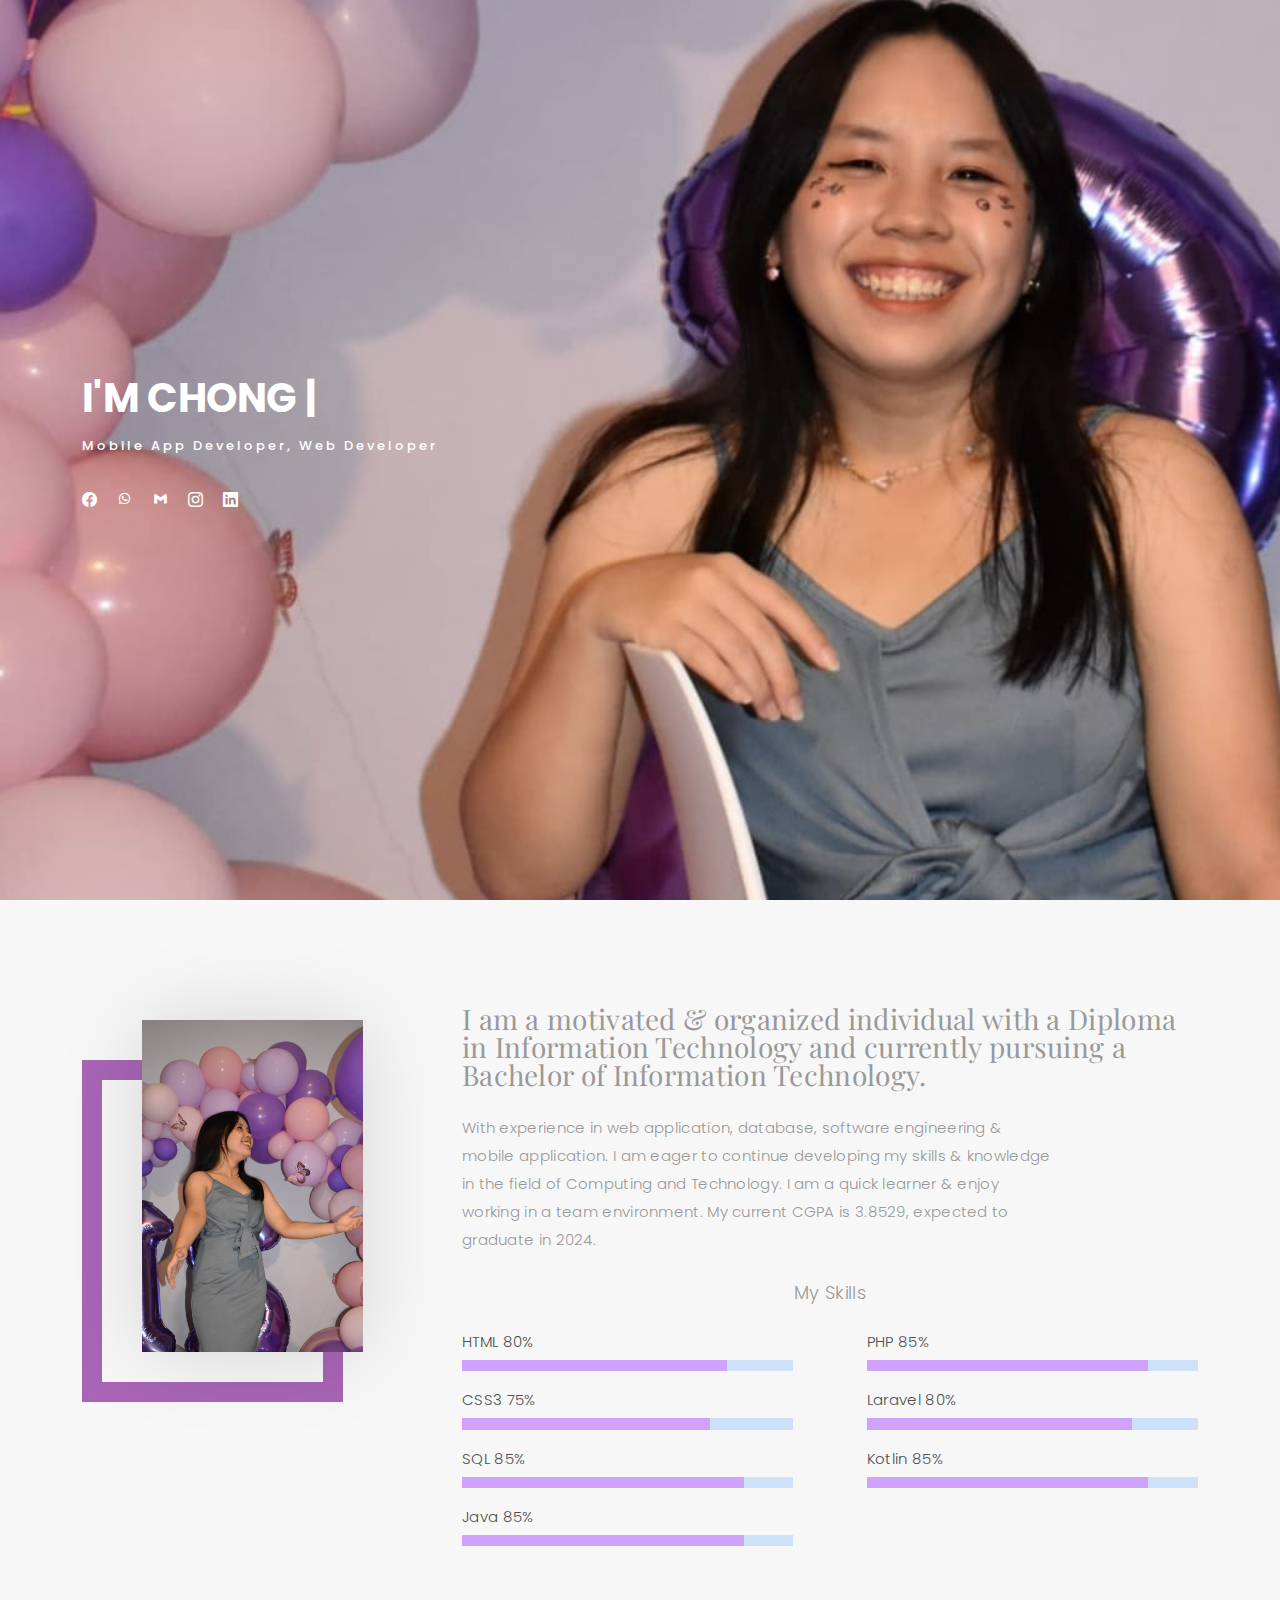
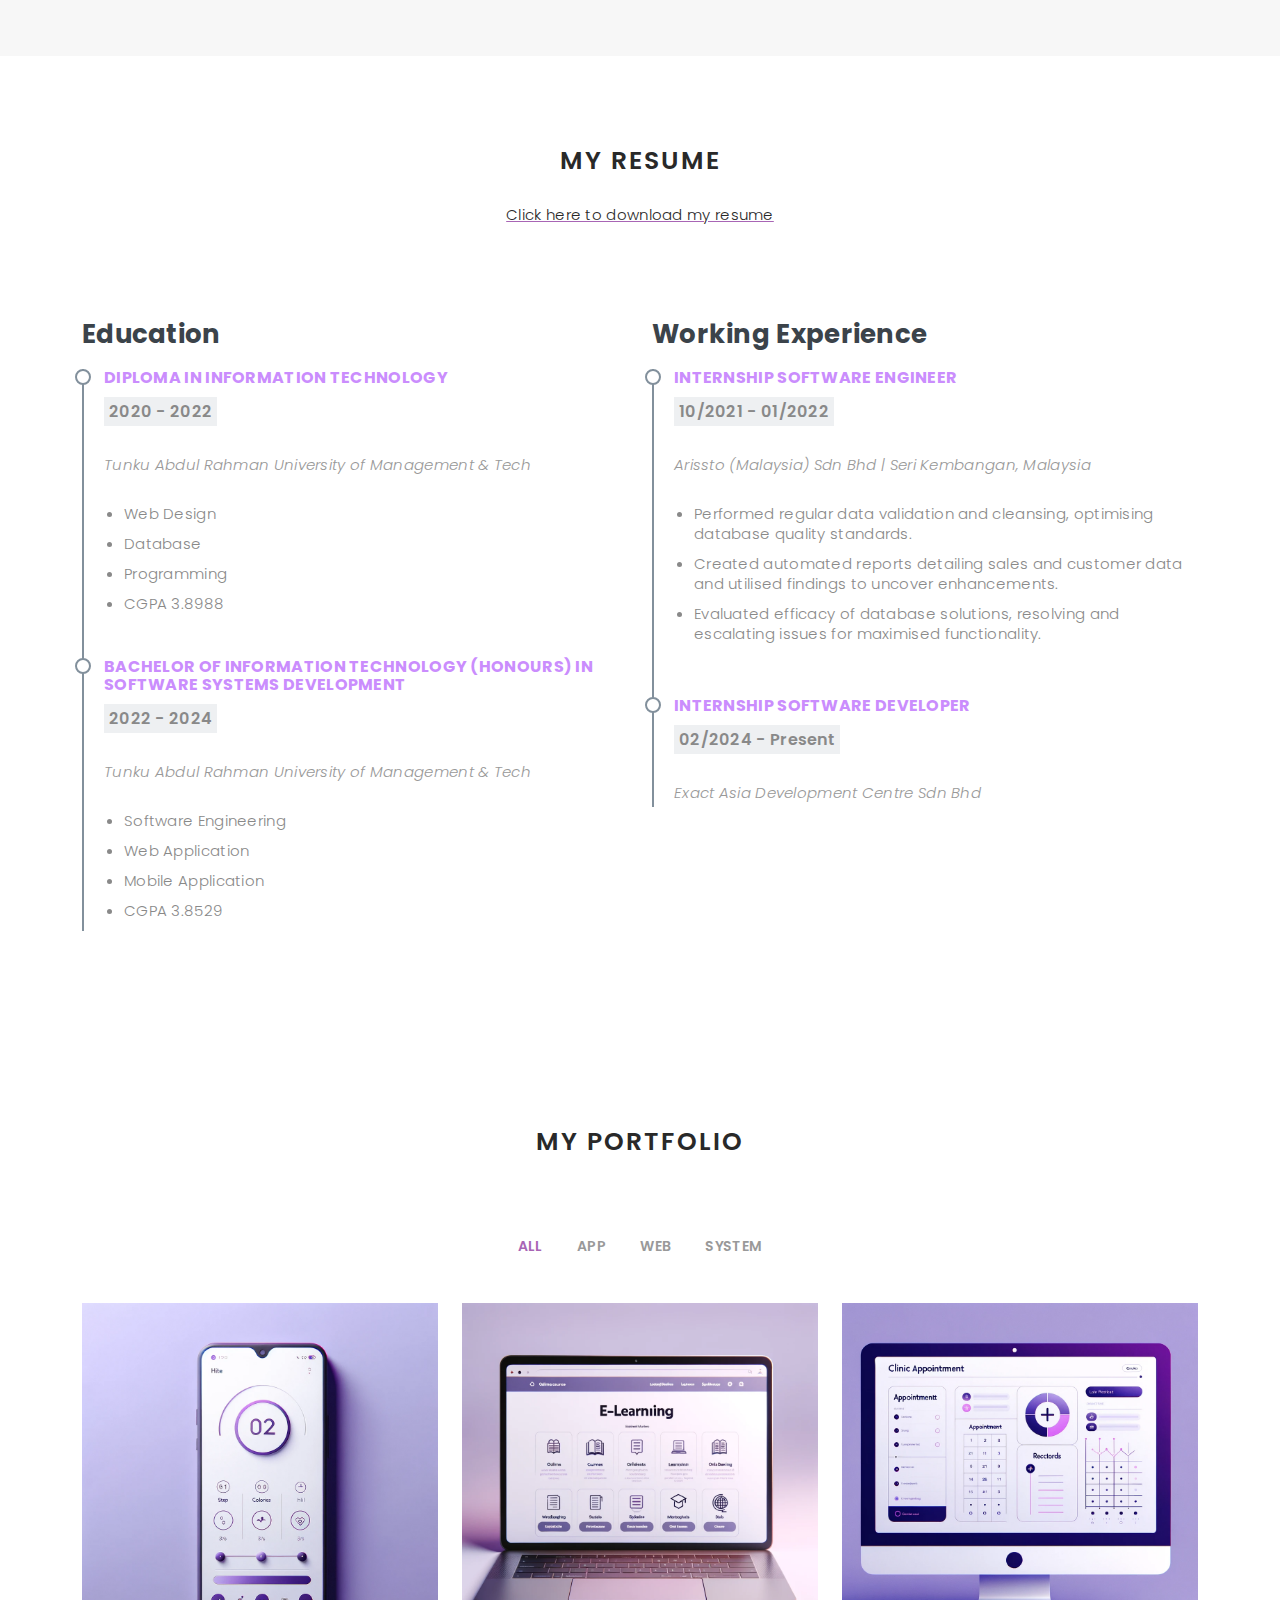
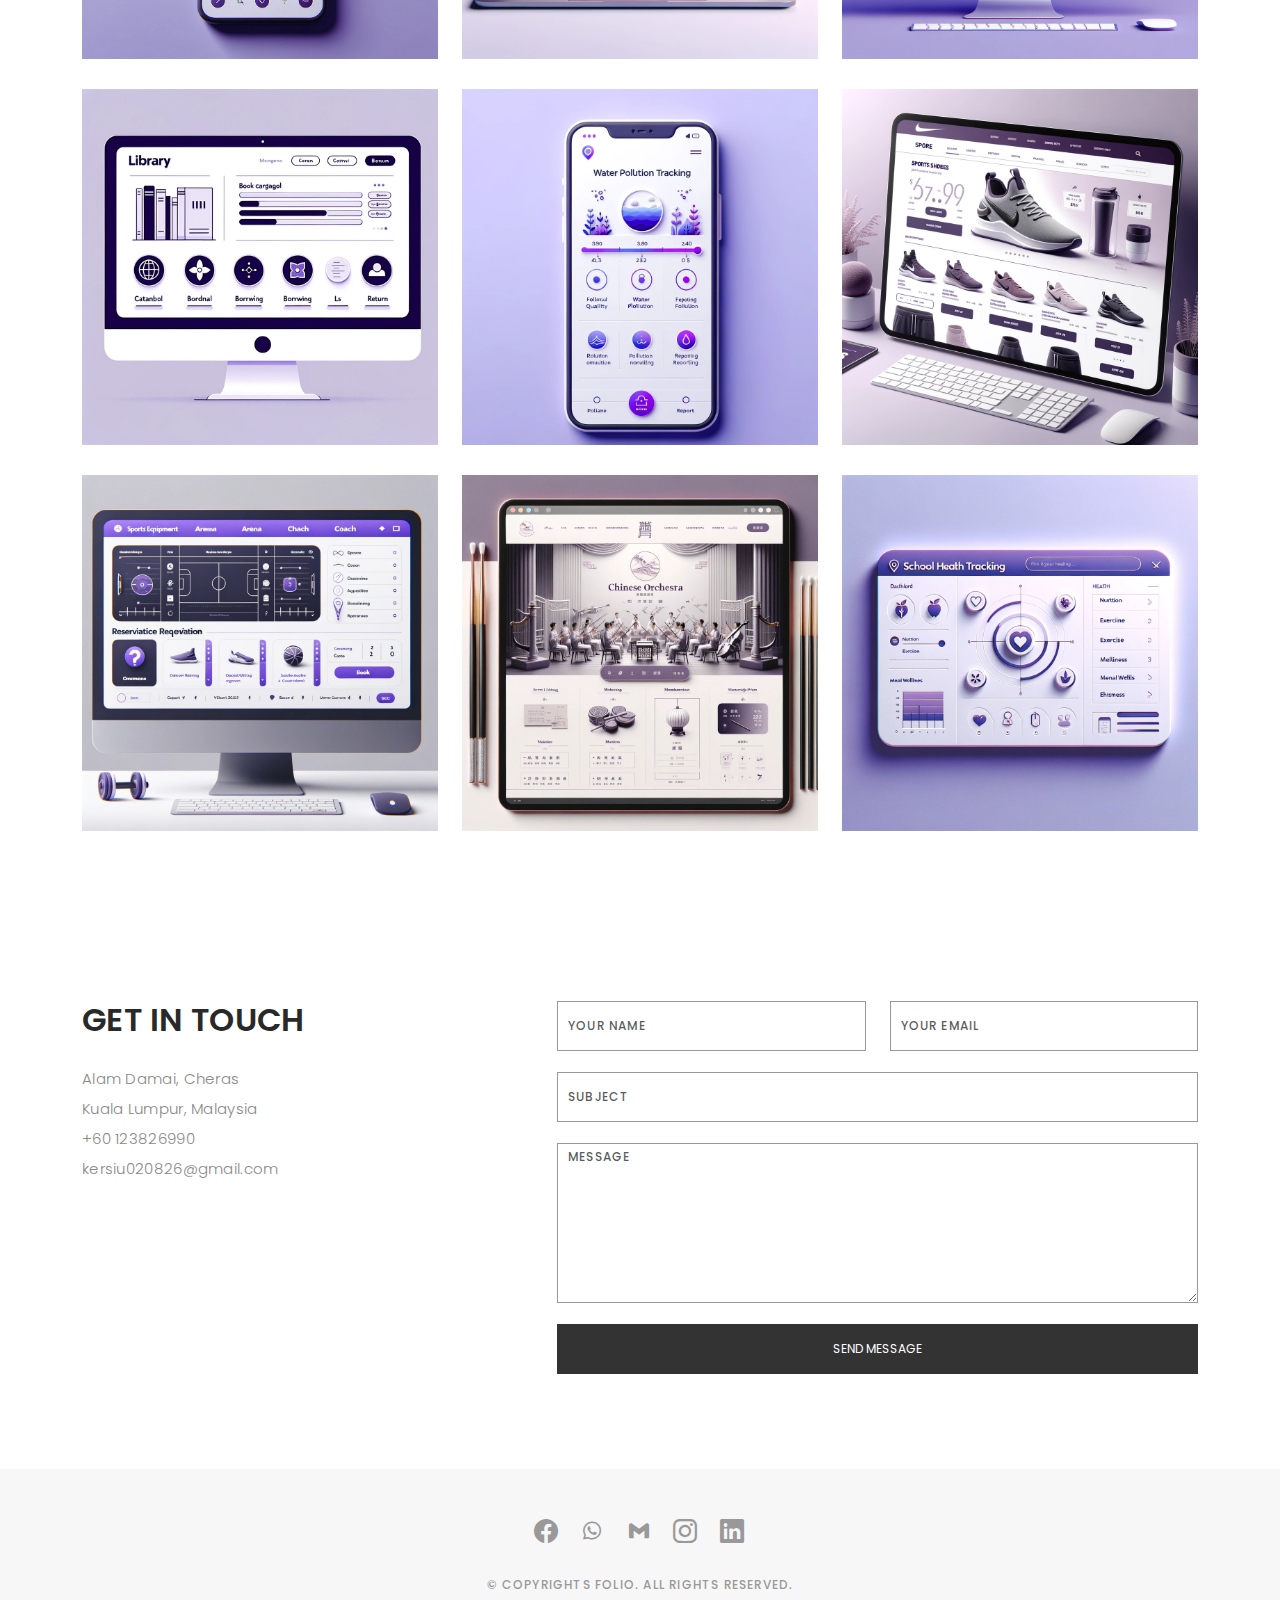
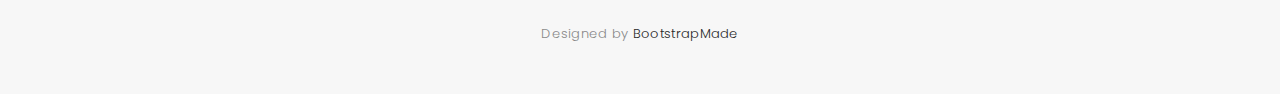
<file: index.html>
<!DOCTYPE html>
<html lang="en">

<head>
  <meta charset="utf-8">
  <meta content="width=device-width, initial-scale=1.0" name="viewport">

  <title>My Portfolio</title>
  <meta content="" name="description">
  <meta content="" name="keywords">

  <!-- Favicons -->
  <link href="assets/img/favicon.png" rel="icon">
  <link href="assets/img/apple-touch-icon.png" rel="apple-touch-icon">

  <!-- Google Fonts -->
  <link href="https://fonts.googleapis.com/css?family=Poppins:300,300i,400,400i,500,500i,600,600i,700,700i|Playfair+Display:400,400i,500,500i,600,600i,700,700i,900,900i" rel="stylesheet">
  <link rel="stylesheet" href="https://cdnjs.cloudflare.com/ajax/libs/font-awesome/5.15.3/css/all.min.css" integrity="sha384-ezKCEmOlf2lRAPIRGaUr2xH3bfKjSHov3R9zsSb5Ig6VMT5HZFfakQ5OAPTRaMYY" crossorigin="anonymous">


  <!-- Vendor CSS Files -->
  <link href="assets/vendor/bootstrap/css/bootstrap.min.css" rel="stylesheet">
  <link href="assets/vendor/bootstrap-icons/bootstrap-icons.css" rel="stylesheet">
  <link href="assets/vendor/boxicons/css/boxicons.min.css" rel="stylesheet">
  <link href="assets/vendor/glightbox/css/glightbox.min.css" rel="stylesheet">
  <link href="assets/vendor/swiper/swiper-bundle.min.css" rel="stylesheet">

  <!-- Template Main CSS File -->
  <link href="assets/css/style.css" rel="stylesheet">

  <!-- =======================================================
  * Template Name: Folio
  * Updated: Jan 09 2024 with Bootstrap v5.3.2
  * Template URL: https://bootstrapmade.com/folio-bootstrap-portfolio-template/
  * Author: BootstrapMade.com
  * License: https://bootstrapmade.com/license/
  ======================================================== -->
</head>

<body>

  <!-- ======= Header ======= -->
  <header id="header" class="fixed-top ">
    <div class="container d-flex align-items-center justify-content-between">

      <a href="index.html" class="logo"><img src="assets/img/logo.png" alt="" class="img-fluid"></a>
      <!-- Uncomment below if you prefer to use an text logo -->
      <!-- <h1 class="logo"><a href="index.html">Folio</a></h1> -->

      <nav id="navbar" class="navbar">
        <ul>
          <li><a class="nav-link scrollto active" href="#hero">Home</a></li>
          <li><a class="nav-link scrollto" href="#about">About</a></li>
          <li><a class="nav-link  scrollto" href="#resume">Resume</a></li>
          <li><a class="nav-link  scrollto" href="#portfolio">Portfolio</a></li>
          <li><a class="nav-link scrollto" href="#contact">Contact</a></li>
        </ul>
        <i class="bi bi-list mobile-nav-toggle"></i>
      </nav><!-- .navbar -->

    </div>
  </header><!-- End Header -->

  <!-- ======= Hero Section ======= -->
  <div id="hero" class="home">

    <div class="container">
      <div class="hero-content">
        <h1>I'm <span class="typed" data-typed-items="Chong Ker Siu, Mobile App Developer, Web Developer"></span></h1>
        <p>Mobile App Developer, Web Developer</p>

        <ul class="list-unstyled list-social">
            <li><a href="https://www.facebook.com/profile.php?id=100082225075491"><i class="bi bi-facebook"></i></a></li>
            <li><a href="https://wa.me/60123826990" target="_blank"><i class="bx bxl-whatsapp"></i></a></li>
            <li><a href="mailto:kersiu020826@gmail.com" target="_blank" title="Send me an email"><i class="bx bxl-gmail"></i></a></li>
            <li><a href="https://www.instagram.com/ks020826/"><i class="bi bi-instagram"></i></a></li>
            <li><a href="https://www.linkedin.com/in/kersiu-chong-460843289/"><i class="bi bi-linkedin"></i></a></li>
        </ul>
      </div>
    </div>
  </div><!-- End Hero -->

  <main id="main">

    <!-- ======= About Section ======= -->
    <div id="about" class="paddsection">
      <div class="container">
        <div class="row justify-content-between">

          <div class="col-xl-3" style="margin-top: 80px;">
            <div class="div-img-bg">
              <div class="about-img">
                <img src="assets/img/me.jpg" class="img-responsive" alt="me">
              </div>
            </div>
          </div>

          <div class="col-lg-8">
            <div class="about-descr">
              <p class="p-heading">I am a motivated & organized individual with a Diploma in Information Technology and currently pursuing a Bachelor of Information Technology.  </p>
              <p class="separator">With experience in web application, database, software engineering & mobile application. I am eager to continue developing my skills & knowledge in the field of Computing and Technology. I am a quick learner & enjoy working in a team environment. My current CGPA is 3.8529, expected to graduate in 2024.</p>
            </div>
            <p style="text-align: center; font-size: large;">My Skills</p>
            <div class="skill-mf">
              <div class="column">
                  <div class="skill-bar">
                      <span>HTML</span> <span style="text-align: end;">80%</span>
                      <div class="progress">
                          <div class="progress-bar" role="progressbar" style="width: 80%;" aria-valuenow="85" aria-valuemin="0" aria-valuemax="100"></div>
                      </div>
                      <span>CSS3</span> <span style="text-align: end;">75%</span>
                      <div class="progress">
                          <div class="progress-bar" role="progressbar" style="width: 75%" aria-valuenow="75" aria-valuemin="0" aria-valuemax="100"></div>
                      </div>
                      <span>SQL</span> <span style="text-align: end;">85%</span>
                      <div class="progress">
                          <div class="progress-bar" role="progressbar" style="width: 85%" aria-valuenow="75" aria-valuemin="0" aria-valuemax="100"></div>
                      </div>
                      <span>Java</span> <span style="text-align: end;">85%</span>
                      <div class="progress">
                          <div class="progress-bar" role="progressbar" style="width: 85%" aria-valuenow="75" aria-valuemin="0" aria-valuemax="100"></div>
                      </div>
                  </div>
              </div>
              <div class="column">
                  <div class="skill-bar">
                      <span>PHP</span> <span style="text-align: end;">85%</span>
                      <div class="progress">
                          <div class="progress-bar" role="progressbar" style="width: 85%" aria-valuenow="50" aria-valuemin="0" aria-valuemax="100"></div>
                      </div>
                      <span>Laravel</span> <span style="text-align: end;">80%</span>
                      <div class="progress">
                          <div class="progress-bar" role="progressbar" style="width: 80%" aria-valuenow="90" aria-valuemin="0" aria-valuemax="100"></div>
                      </div>
                      <span>Kotlin</span> <span style="text-align: end;">85%</span>
                      <div class="progress">
                          <div class="progress-bar" role="progressbar" style="width: 85%" aria-valuenow="90" aria-valuemin="0" aria-valuemax="100"></div>
                      </div>
                  </div>
              </div>
          </div>
          
          </div>
        </div>
      </div>
    </div><!-- End About Section -->

    <!-- ======= My Resume Section ======= -->
    <div id="resume" class="paddsection">
        <section id="resume" class="resume">
            <div class="container">
                <div class="section-title text-center">
                <h2>My Resume</h2>
                <p style="color: #a865b5; text-decoration: underline;"><a href="assets/pdf/Chong Ker Siu - Resume.pdf" target="_blank" download="Chong Ker Siu_Resume.pdf">Click here to download my resume</a></p>
                </div>
                
            </div>
            <div class="container">
            <div class="row">
                <div class="col-lg-6">
    
                <h3 class="resume-title">Education</h3>
                <div class="resume-item">
                    <h4>Diploma in Information Technology</h4>
                    <h5>2020 - 2022</h5>
                    <p><em>Tunku Abdul Rahman University of Management & Tech</em></p>
                    <ul>
                        <li>Web Design</li>
                        <li>Database</li>
                        <li>Programming</li>
                        <li>CGPA 3.8988</li>
                    </ul>
                </div>
                <div class="resume-item">
                    <h4>Bachelor of Information Technology (Honours) in Software Systems Development</h4>
                    <h5>2022 - 2024</h5>
                    <p><em>Tunku Abdul Rahman University of Management & Tech</em></p>
                    <ul>
                        <li>Software Engineering</li>
                        <li>Web Application</li>
                        <li>Mobile Application</li>
                        <li>CGPA 3.8529</li>
                    </ul>
                </div>
                </div>
                <div class="col-lg-6">
                  <h3 class="resume-title">Working Experience</h3>
                  <div class="resume-item">
                      <h4>Internship Software Engineer</h4>
                      <h5>10/2021 - 01/2022</h5>
                      <p><em>Arissto (Malaysia) Sdn Bhd | Seri Kembangan, Malaysia </em></p>
                      <p>
                      <ul>
                      <li>Performed regular data validation and cleansing, optimising database quality standards.</li>
                      <li>Created automated reports detailing sales and customer data and utilised findings to uncover enhancements.</li>
                      <li>Evaluated efficacy of database solutions, resolving and escalating issues for maximised functionality.</li>
                      </ul>
                      </p>
                  </div>
                  <div class="resume-item">
                    <h4>Internship Software Developer</h4>
                    <h5>02/2024 - Present</h5>
                    <p><em>Exact Asia Development Centre Sdn Bhd </em></p>
                    <p>
                    <ul></ul>
                    </p>
                </div>
                </div>
            </div>
            </div>
        </section>
    </div><!-- End My Resume Section -->  

    <!-- ======= Services Section ======= -->
    <!-- <div id="services">
      <div class="container">

        <div class="services-slider swiper" data-aos="fade-up" data-aos-delay="100">
          <div class="swiper-wrapper">

            <div class="swiper-slide">
              <div class="services-block">
                <i class="bi bi-briefcase"></i>
                <span>UI/UX DESIGN</span>
                <p class="separator">To an English person, it will seem like simplified English,told me what </p>
              </div>
            </div>

            <div class="swiper-slide">
              <div class="services-block">
                <i class="bi bi-card-checklist"></i>
                <span>BRAND IDENTITY</span>
                <p class="separator">To an English person, it will seem like simplified English,told me what </p>
              </div>
            </div>

            <div class="swiper-slide">
              <div class="services-block">
                <i class="bi bi-bar-chart"></i>
                <span>WEB DESIGN</span>
                <p class="separator">To an English person, it will seem like simplified English,told me what </p>
              </div>
            </div>

            <div class="swiper-slide">
              <div class="services-block">
                <i class="bi bi-binoculars"></i>
                <span>MOBILE APPS</span>
                <p class="separator">To an English person, it will seem like simplified English,told me what </p>
              </div>
            </div>

            <div class="swiper-slide">
              <div class="services-block">
                <i class="bi bi-brightness-high"></i>
                <span>Analytics</span>
                <p class="separator">To an English person, it will seem like simplified English,told me what </p>
              </div>
            </div>

            <div class="swiper-slide">
              <div class="services-block">
                <i class="bi bi-calendar4-week"></i>
                <span>PHOTOGRAPHY</span>
                <p class="separator">To an English person, it will seem like simplified English,told me what </p>
              </div>
            </div>

          </div>
          <div class="swiper-pagination"></div>
        </div>

      </div>

    </div>End Services Section -->

    <!-- ======= Portfolio Section ======= -->
    <div id="portfolio" class="paddsection">

      <div class="container">
        <div class="section-title text-center">
          <h2>My Portfolio</h2>
        </div>
      </div>

      <div class="container">

        <div class="row">
          <div class="col-lg-12 d-flex justify-content-center">
            <ul id="portfolio-flters">
              <li data-filter="*" class="filter-active">All</li>
              <li data-filter=".filter-app">App</li>
              <li data-filter=".filter-web">Web</li>
              <li data-filter=".filter-card">System</li>
            </ul>
          </div>
        </div>

        <div class="row portfolio-container">

          <div class="col-lg-4 col-md-6 portfolio-item filter-app">
            <img src="assets/img/portfolio/portfolio-1.png" class="img-fluid" alt="">
            <div class="portfolio-info">
              <h4>Fitness Mobile Application</h4>
              <p>App</p>
              <a href="portfolio-details.html" class="details-link" title="More Details"><i class="bx bx-link"></i></a>
            </div>
          </div>

          <div class="col-lg-4 col-md-6 portfolio-item filter-web">
            <img src="assets/img/portfolio/portfolio-2.png" class="img-fluid" alt="">
            <div class="portfolio-info">
              <h4>E-learning Website</h4>
              <p>Web</p>
              <a href="portfolio-details-2.html" target="_blank" class="details-link" title="More Details"><i class="bx bx-link"></i></a>
            </div>
          </div>

          <div class="col-lg-4 col-md-6 portfolio-item filter-card">
            <img src="assets/img/portfolio/portfolio-3.png" class="img-fluid" alt="">
            <div class="portfolio-info">
              <h4>Clinic Management System</h4>
              <p>System</p>
              <a href="https://docs.google.com/document/d/10J60_wslPHY22jgCWbYoEyxwCkGQhM0NfmxW5BggtlM/edit" target="_blank" class="details-link" title="More Details"><i class="bx bx-link"></i></a>
            </div>
          </div>

          <div class="col-lg-4 col-md-6 portfolio-item filter-card">
            <img src="assets/img/portfolio/portfolio-4.png" class="img-fluid" alt="">
            <div class="portfolio-info">
              <h4>Library Management System</h4>
              <p>System</p>
              <a href="https://docs.google.com/document/d/1wEf88A-VcNup_2s9NXW_-r7dK6C5hI5dD-nYAFL3zPE/edit" target="_blank" class="details-link" title="More Details"><i class="bx bx-link"></i></a>
            </div>
          </div>

          <div class="col-lg-4 col-md-6 portfolio-item filter-app">
            <img src="assets/img/portfolio/portfolio-5.png" class="img-fluid" alt="">
            <div class="portfolio-info">
              <h4>Water Pollution Application</h4>
              <p>App</p>
              <a href="portfolio-details-5.html" target="_blank" class="details-link" title="More Details"><i class="bx bx-link"></i></a>
            </div>
          </div>

          <div class="col-lg-4 col-md-6 portfolio-item filter-web">
            <img src="assets/img/portfolio/portfolio-6.png" class="img-fluid" alt="">
            <div class="portfolio-info">
              <h4>E-Commerce Website</h4>
              <p>Web</p>
              <a href="portfolio-details-6.html" target="_blank" class="details-link" title="More Details"><i class="bx bx-link"></i></a>
            </div>
          </div>

          <div class="col-lg-4 col-md-6 portfolio-item filter-card">
            <img src="assets/img/portfolio/portfolio-7.png" class="img-fluid" alt="">
            <div class="portfolio-info">
              <h4>Sport Management System</h4>
              <p>System</p>
              <a href="https://docs.google.com/document/d/1z_NahpLRcFp2kAuXr6Q_yh3hEEOSPMgImQWd6CkmIps/edit#heading=h.8oty8r47bm3w" target="_blank" class="details-link" title="More Details"><i class="bx bx-link"></i></a>
            </div>
          </div>

          <div class="col-lg-4 col-md-6 portfolio-item filter-web">
            <img src="assets/img/portfolio/portfolio-8.png" class="img-fluid" alt="">
            <div class="portfolio-info">
              <h4>Chinese Orchestra Club Website</h4>
              <p>Web</p>
              <a href="https://docs.google.com/document/d/1z_NahpLRcFp2kAuXr6Q_yh3hEEOSPMgImQWd6CkmIps/edit#heading=h.8oty8r47bm3w" target="_blank" class="details-link" title="More Details"><i class="bx bx-link"></i></a>
            </div>
          </div>

          <div class="col-lg-4 col-md-6 portfolio-item filter-card">
            <img src="assets/img/portfolio/portfolio-9.png" class="img-fluid" alt="">
            <div class="portfolio-info">
              <h4>TARUC Sejahtera System</h4>
              <p>System</p>
              <a href="https://docs.google.com/document/d/13SGyji-j0tE0kEaIiBsN_XbQAAg7vaw9v-xcF9RkFks/edit" target="_blank" class="details-link" title="More Details"><i class="bx bx-link"></i></a>
            </div>
          </div>

        </div>

      </div>

    </div><!-- End Portfolio Section -->

    <!-- ======= Contact Section ======= -->
    <div id="contact" class="paddsection">
      <div class="container">
        <div class="contact-block1">
          <div class="row">

            <div class="col-lg-5">
              <div class="contact-contact">

                <h2 class="mb-30">GET IN TOUCH</h2>

                <ul class="contact-details">
                  <li><span>Alam Damai, Cheras</span></li>
                  <li><span>Kuala Lumpur, Malaysia</span></li>
                  <li><span>+60 123826990</span></li>
                  <li><span>kersiu020826@gmail.com</span></li>
                </ul>

              </div>
            </div>

            <div class="col-lg-7">
              <form action="forms/contact.php" method="post" role="form" class="php-email-form">
                <div class="row gy-3">

                  <div class="col-lg-6">
                    <div class="form-group contact-block1">
                      <input type="text" name="name" class="form-control" id="name" placeholder="Your Name" required>
                    </div>
                  </div>

                  <div class="col-lg-6">
                    <div class="form-group">
                      <input type="email" class="form-control" name="email" id="email" placeholder="Your Email" required>
                    </div>
                  </div>

                  <div class="col-lg-12">
                    <div class="form-group">
                      <input type="text" class="form-control" name="subject" id="subject" placeholder="Subject" required>
                    </div>
                  </div>

                  <div class="col-lg-12">
                    <div class="form-group">
                      <textarea class="form-control" name="message" placeholder="Message" required></textarea>
                    </div>
                  </div>

                  <div class="col-lg-12">
                    <div class="loading">Loading</div>
                    <div class="error-message"></div>
                    <div class="sent-message">Your message has been sent. Thank you!</div>
                  </div>

                  <div class="mt-0">
                    <input type="submit" class="btn btn-defeault btn-send" value="Send message">
                  </div>

                </div>
              </form>
            </div>
          </div>
        </div>
      </div>
    </div><!-- End Contact Section -->

  </main><!-- End #main -->

  <!-- ======= Footer ======= -->
  <div id="footer" class="text-center">
    <div class="container">
      <div class="socials-media text-center">

        <ul class="list-unstyled">
          <li><a href="https://www.facebook.com/profile.php?id=100082225075491"><i class="bi bi-facebook"></i></a></li>
            <li><a href="https://wa.me/60123826990" target="_blank"><i class="bx bxl-whatsapp"></i></a></li>
            <li><a href="mailto:kersiu020826@gmail.com" target="_blank" title="Send me an email"><i class="bx bxl-gmail"></i></a></li>
            <li><a href="https://www.instagram.com/ks020826/"><i class="bi bi-instagram"></i></a></li>
            <li><a href="https://www.linkedin.com/in/kersiu-chong-460843289/"><i class="bi bi-linkedin"></i></a></li>
        </ul>

      </div>

      <p>&copy; Copyrights Folio. All rights reserved.</p>

      <div class="credits">
        <!--
        All the links in the footer should remain intact.
        You can delete the links only if you purchased the pro version.
        Licensing information: https://bootstrapmade.com/license/
        Purchase the pro version with working PHP/AJAX contact form: https://bootstrapmade.com/buy/?theme=Folio
      -->
        Designed by <a href="https://bootstrapmade.com/">BootstrapMade</a>
      </div>

    </div>
  </div><!-- End Footer -->

  <a href="#" class="back-to-top d-flex align-items-center justify-content-center"><i class="bi bi-arrow-up-short"></i></a>

  <!-- Vendor JS Files -->
  <script src="assets/vendor/bootstrap/js/bootstrap.bundle.min.js"></script>
  <script src="assets/vendor/glightbox/js/glightbox.min.js"></script>
  <script src="assets/vendor/isotope-layout/isotope.pkgd.min.js"></script>
  <script src="assets/vendor/swiper/swiper-bundle.min.js"></script>
  <script src="assets/vendor/typed.js/typed.umd.js"></script>
  <script src="assets/vendor/php-email-form/validate.js"></script>

  <!-- Template Main JS File -->
  <script src="assets/js/main.js"></script>

</body>

</html>
</file>
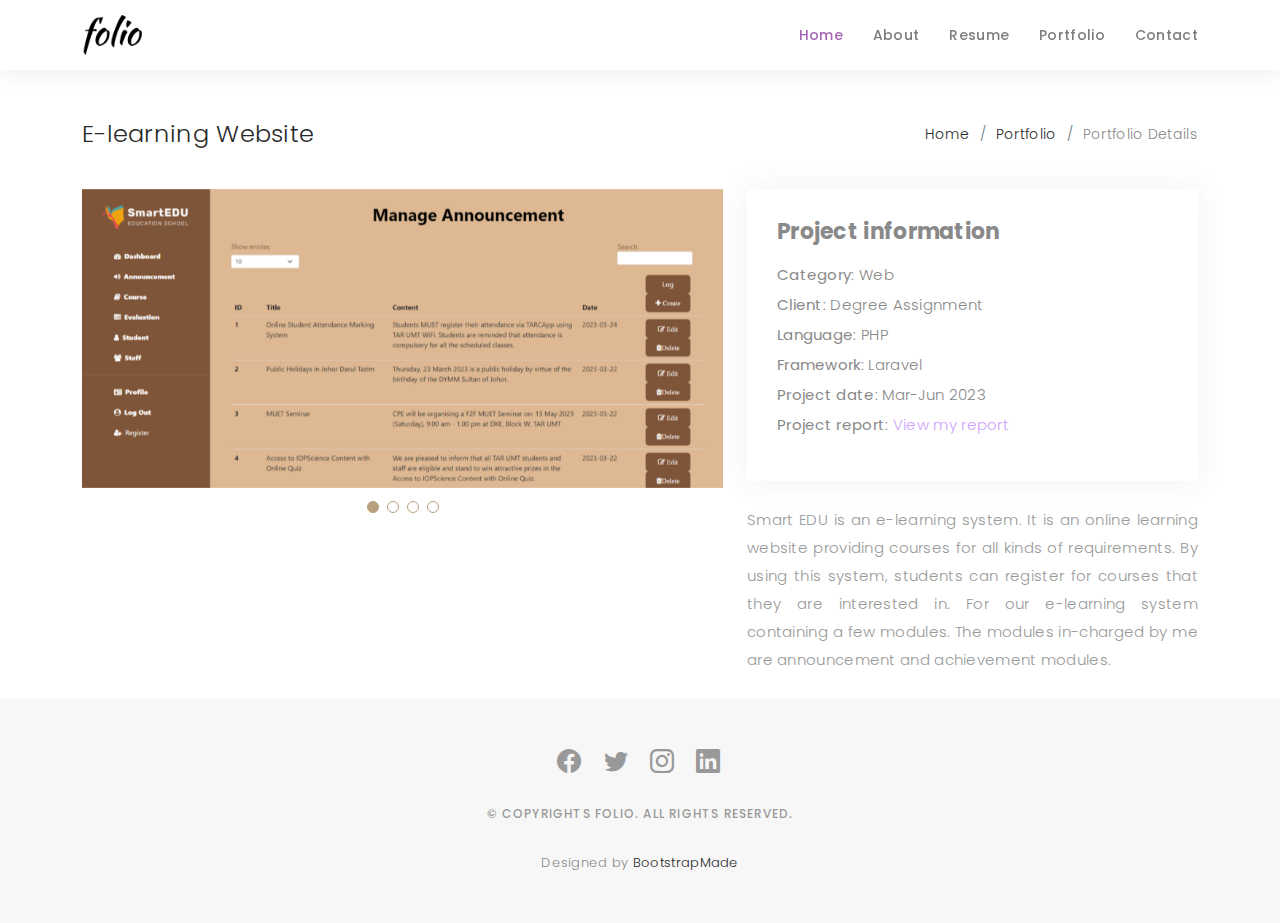
<file: portfolio-details-2.html>
<!DOCTYPE html>
<html lang="en">

<head>
  <meta charset="utf-8">
  <meta content="width=device-width, initial-scale=1.0" name="viewport">

  <title>E-learning Website</title>
  <meta content="" name="description">
  <meta content="" name="keywords">

  <!-- Favicons -->
  <link href="assets/img/favicon.png" rel="icon">
  <link href="assets/img/apple-touch-icon.png" rel="apple-touch-icon">

  <!-- Google Fonts -->
  <link href="https://fonts.googleapis.com/css?family=Poppins:300,300i,400,400i,500,500i,600,600i,700,700i|Playfair+Display:400,400i,500,500i,600,600i,700,700i,900,900i" rel="stylesheet">

  <!-- Vendor CSS Files -->
  <link href="assets/vendor/bootstrap/css/bootstrap.min.css" rel="stylesheet">
  <link href="assets/vendor/bootstrap-icons/bootstrap-icons.css" rel="stylesheet">
  <link href="assets/vendor/boxicons/css/boxicons.min.css" rel="stylesheet">
  <link href="assets/vendor/glightbox/css/glightbox.min.css" rel="stylesheet">
  <link href="assets/vendor/swiper/swiper-bundle.min.css" rel="stylesheet">

  <!-- Template Main CSS File -->
  <link href="assets/css/style.css" rel="stylesheet">

  <!-- =======================================================
  * Template Name: Folio
  * Updated: Jan 09 2024 with Bootstrap v5.3.2
  * Template URL: https://bootstrapmade.com/folio-bootstrap-portfolio-template/
  * Author: BootstrapMade.com
  * License: https://bootstrapmade.com/license/
  ======================================================== -->
</head>

<body>

  <!-- ======= Header ======= -->
  <header id="header" class="fixed-top header-inner-pages">
    <div class="container d-flex align-items-center justify-content-between">

      <a href="index.html" class="logo"><img src="assets/img/logo.png" alt="" class="img-fluid"></a>
      <!-- Uncomment below if you prefer to use an text logo -->
      <!-- <h1 class="logo"><a href="index.html">Folio</a></h1> -->

      <nav id="navbar" class="navbar">
        <ul>
          <li><a class="nav-link scrollto active" href="index.html#hero">Home</a></li>
          <li><a class="nav-link scrollto" href="index.html#about">About</a></li>
          <li><a class="nav-link  scrollto" href="index.html#resume">Resume</a></li>
          <li><a class="nav-link  scrollto" href="index.html#portfolio">Portfolio</a></li>
          <li><a class="nav-link scrollto" href="index.html#contact">Contact</a></li>
        </ul>
        <i class="bi bi-list mobile-nav-toggle"></i>
      </nav><!-- .navbar -->

    </div>
  </header><!-- End Header -->

  <main id="main">

    <!-- ======= Breadcrumbs Section ======= -->
    <section class="breadcrumbs">
      <div class="container">

        <div class="d-flex justify-content-between align-items-center">
          <h2>E-learning Website</h2>
          <ol>
            <li><a href="index.html">Home</a></li>
            <li><a href="index.html#portfolio">Portfolio</a></li>
            <li>Portfolio Details</li>
          </ol>
        </div>

      </div>
    </section><!-- Breadcrumbs Section -->

    <!-- ======= Portfolio Details Section ======= -->
    <section id="portfolio-details" class="portfolio-details">
      <div class="container">

        <div class="row gy-4">

          <div class="col-lg-7">
            <div class="portfolio-details-slider swiper">
              <div class="swiper-wrapper align-items-center">

                <div class="swiper-slide">
                  <img src="assets/img/portfolio/elearning-1.png" alt="">
                </div>

                <div class="swiper-slide">
                  <img src="assets/img/portfolio/elearning-2.png" alt="">
                </div>

                <div class="swiper-slide">
                  <img src="assets/img/portfolio/elearning-3.png" alt="">
                </div>

                <div class="swiper-slide">
                  <img src="assets/img/portfolio/elearning-4.png" alt="">
                </div>

              </div>
              <div class="swiper-pagination"></div>
            </div>
          </div>

          <div class="col-lg-5">
            <div class="portfolio-info">
              <h3>Project information</h3>
              <ul>
                <li><strong>Category</strong>: Web</li>
                <li><strong>Client</strong>: Degree Assignment</li>
                <li><strong>Language</strong>: PHP</li>
                <li><strong>Framework</strong>: Laravel</li>
                <li><strong>Project date</strong>: Mar-Jun 2023</li>
                <li><strong>Project report</strong>: <a class="link" href="https://docs.google.com/document/d/1Aa_yWc4eOMWA2OhwjcQ60ggy7iz_dfho_7WviqkHLkQ/edit" target="_blank">View my report</a></li>
              </ul>
            </div>
            <div class="portfolio-description">
              <p>
                Smart EDU is an e-learning system. It is an online learning website providing courses for all kinds of requirements. By using this system, students can register for courses that they are interested in. For our e-learning system containing a few modules. The modules in-charged by me are announcement and achievement modules.  
              </p>
            </div>
          </div>

        </div>

      </div>
    </section><!-- End Portfolio Details Section -->

  </main><!-- End #main -->

  <!-- ======= Footer ======= -->
  <div id="footer" class="text-center">
    <div class="container">
      <div class="socials-media text-center">

        <ul class="list-unstyled">
          <li><a href="#"><i class="bi bi-facebook"></i></a></li>
          <li><a href="#"><i class="bi bi-twitter"></i></a></li>
          <li><a href="#"><i class="bi bi-instagram"></i></a></li>
          <li><a href="#"><i class="bi bi-linkedin"></i></a></li>
        </ul>

      </div>

      <p>&copy; Copyrights Folio. All rights reserved.</p>

      <div class="credits">
        <!--
        All the links in the footer should remain intact.
        You can delete the links only if you purchased the pro version.
        Licensing information: https://bootstrapmade.com/license/
        Purchase the pro version with working PHP/AJAX contact form: https://bootstrapmade.com/buy/?theme=Folio
      -->
        Designed by <a href="https://bootstrapmade.com/">BootstrapMade</a>
      </div>

    </div>
  </div><!-- End Footer -->

  <a href="#" class="back-to-top d-flex align-items-center justify-content-center"><i class="bi bi-arrow-up-short"></i></a>

  <!-- Vendor JS Files -->
  <script src="assets/vendor/bootstrap/js/bootstrap.bundle.min.js"></script>
  <script src="assets/vendor/glightbox/js/glightbox.min.js"></script>
  <script src="assets/vendor/isotope-layout/isotope.pkgd.min.js"></script>
  <script src="assets/vendor/swiper/swiper-bundle.min.js"></script>
  <script src="assets/vendor/typed.js/typed.umd.js"></script>
  <script src="assets/vendor/php-email-form/validate.js"></script>

  <!-- Template Main JS File -->
  <script src="assets/js/main.js"></script>

</body>

</html>
</file>
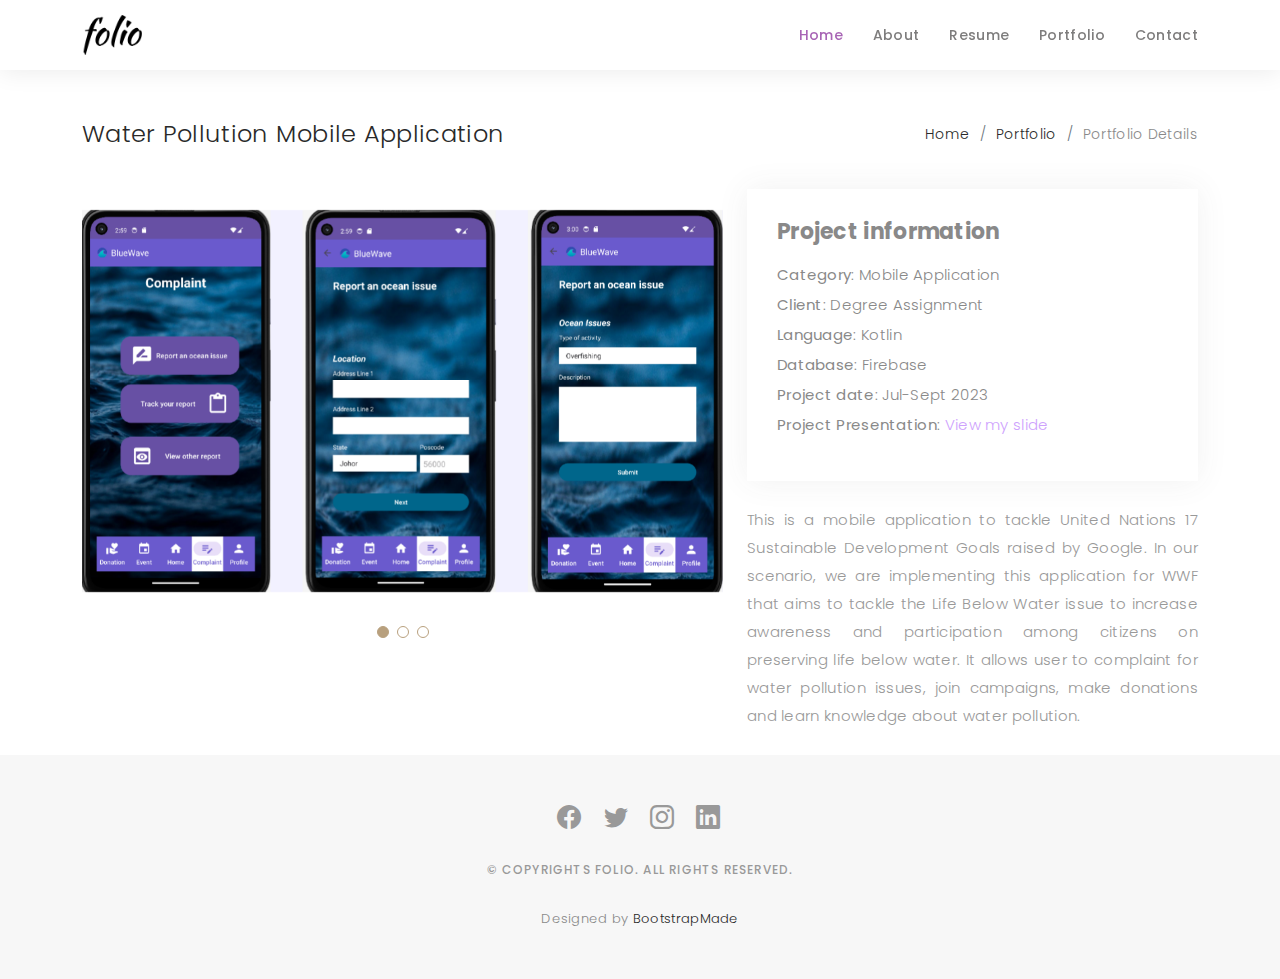
<file: portfolio-details-5.html>
<!DOCTYPE html>
<html lang="en">

<head>
  <meta charset="utf-8">
  <meta content="width=device-width, initial-scale=1.0" name="viewport">

  <title>Water Pollution Mobile Application</title>
  <meta content="" name="description">
  <meta content="" name="keywords">

  <!-- Favicons -->
  <link href="assets/img/favicon.png" rel="icon">
  <link href="assets/img/apple-touch-icon.png" rel="apple-touch-icon">

  <!-- Google Fonts -->
  <link href="https://fonts.googleapis.com/css?family=Poppins:300,300i,400,400i,500,500i,600,600i,700,700i|Playfair+Display:400,400i,500,500i,600,600i,700,700i,900,900i" rel="stylesheet">

  <!-- Vendor CSS Files -->
  <link href="assets/vendor/bootstrap/css/bootstrap.min.css" rel="stylesheet">
  <link href="assets/vendor/bootstrap-icons/bootstrap-icons.css" rel="stylesheet">
  <link href="assets/vendor/boxicons/css/boxicons.min.css" rel="stylesheet">
  <link href="assets/vendor/glightbox/css/glightbox.min.css" rel="stylesheet">
  <link href="assets/vendor/swiper/swiper-bundle.min.css" rel="stylesheet">

  <!-- Template Main CSS File -->
  <link href="assets/css/style.css" rel="stylesheet">

  <!-- =======================================================
  * Template Name: Folio
  * Updated: Jan 09 2024 with Bootstrap v5.3.2
  * Template URL: https://bootstrapmade.com/folio-bootstrap-portfolio-template/
  * Author: BootstrapMade.com
  * License: https://bootstrapmade.com/license/
  ======================================================== -->
</head>

<body>

  <!-- ======= Header ======= -->
  <header id="header" class="fixed-top header-inner-pages">
    <div class="container d-flex align-items-center justify-content-between">

      <a href="index.html" class="logo"><img src="assets/img/logo.png" alt="" class="img-fluid"></a>
      <!-- Uncomment below if you prefer to use an text logo -->
      <!-- <h1 class="logo"><a href="index.html">Folio</a></h1> -->

      <nav id="navbar" class="navbar">
        <ul>
          <li><a class="nav-link scrollto active" href="index.html#hero">Home</a></li>
          <li><a class="nav-link scrollto" href="index.html#about">About</a></li>
          <li><a class="nav-link  scrollto" href="index.html#resume">Resume</a></li>
          <li><a class="nav-link  scrollto" href="index.html#portfolio">Portfolio</a></li>
          <li><a class="nav-link scrollto" href="index.html#contact">Contact</a></li>
        </ul>
        <i class="bi bi-list mobile-nav-toggle"></i>
      </nav><!-- .navbar -->

    </div>
  </header><!-- End Header -->

  <main id="main">

    <!-- ======= Breadcrumbs Section ======= -->
    <section class="breadcrumbs">
      <div class="container">

        <div class="d-flex justify-content-between align-items-center">
          <h2>Water Pollution Mobile Application</h2>
          <ol>
            <li><a href="index.html">Home</a></li>
            <li><a href="index.html#portfolio">Portfolio</a></li>
            <li>Portfolio Details</li>
          </ol>
        </div>

      </div>
    </section><!-- Breadcrumbs Section -->

    <!-- ======= Portfolio Details Section ======= -->
    <section id="portfolio-details" class="portfolio-details">
      <div class="container">

        <div class="row gy-4">

          <div class="col-lg-7">
            <div class="portfolio-details-slider swiper">
              <div class="swiper-wrapper align-items-center">

                <div class="swiper-slide">
                  <img src="assets/img/portfolio/pollution-1.png" alt="">
                </div>

                <div class="swiper-slide">
                  <img src="assets/img/portfolio/pollution-2.png" alt="">
                </div>

                <div class="swiper-slide">
                    <img src="assets/img/portfolio/pollution-3.png" alt="">
                  </div>

              </div>
              <div class="swiper-pagination"></div>
            </div>
          </div>

          <div class="col-lg-5">
            <div class="portfolio-info">
              <h3>Project information</h3>
              <ul>
                <li><strong>Category</strong>: Mobile Application</li>
                <li><strong>Client</strong>: Degree Assignment</li>
                <li><strong>Language</strong>: Kotlin</li>
                <li><strong>Database</strong>: Firebase</li>
                <li><strong>Project date</strong>: Jul-Sept 2023</li>
                <li><strong>Project Presentation</strong>: <a class="link" href="https://docs.google.com/presentation/d/1M1sbNTHxfukzR8nfe7XHuRKB1PNqG6rBzTxXyjr8S7c/edit#slide=id.g259d6efb969_0_2570" target="_blank">View my slide</a></li>
              </ul>
            </div>
            <div class="portfolio-description">
              <p>
                This is a mobile application to tackle United Nations 17 Sustainable Development Goals raised by Google. In our scenario, we are implementing this application for WWF that aims to tackle the Life Below Water issue to increase awareness and participation among citizens on preserving life below water. It allows user to complaint for water pollution issues, join campaigns, make donations and learn knowledge about water pollution. 
              </p>
            </div>
          </div>

        </div>

      </div>
    </section><!-- End Portfolio Details Section -->

  </main><!-- End #main -->

  <!-- ======= Footer ======= -->
  <div id="footer" class="text-center">
    <div class="container">
      <div class="socials-media text-center">

        <ul class="list-unstyled">
          <li><a href="#"><i class="bi bi-facebook"></i></a></li>
          <li><a href="#"><i class="bi bi-twitter"></i></a></li>
          <li><a href="#"><i class="bi bi-instagram"></i></a></li>
          <li><a href="#"><i class="bi bi-linkedin"></i></a></li>
        </ul>

      </div>

      <p>&copy; Copyrights Folio. All rights reserved.</p>

      <div class="credits">
        <!--
        All the links in the footer should remain intact.
        You can delete the links only if you purchased the pro version.
        Licensing information: https://bootstrapmade.com/license/
        Purchase the pro version with working PHP/AJAX contact form: https://bootstrapmade.com/buy/?theme=Folio
      -->
        Designed by <a href="https://bootstrapmade.com/">BootstrapMade</a>
      </div>

    </div>
  </div><!-- End Footer -->

  <a href="#" class="back-to-top d-flex align-items-center justify-content-center"><i class="bi bi-arrow-up-short"></i></a>

  <!-- Vendor JS Files -->
  <script src="assets/vendor/bootstrap/js/bootstrap.bundle.min.js"></script>
  <script src="assets/vendor/glightbox/js/glightbox.min.js"></script>
  <script src="assets/vendor/isotope-layout/isotope.pkgd.min.js"></script>
  <script src="assets/vendor/swiper/swiper-bundle.min.js"></script>
  <script src="assets/vendor/typed.js/typed.umd.js"></script>
  <script src="assets/vendor/php-email-form/validate.js"></script>

  <!-- Template Main JS File -->
  <script src="assets/js/main.js"></script>

</body>

</html>
</file>
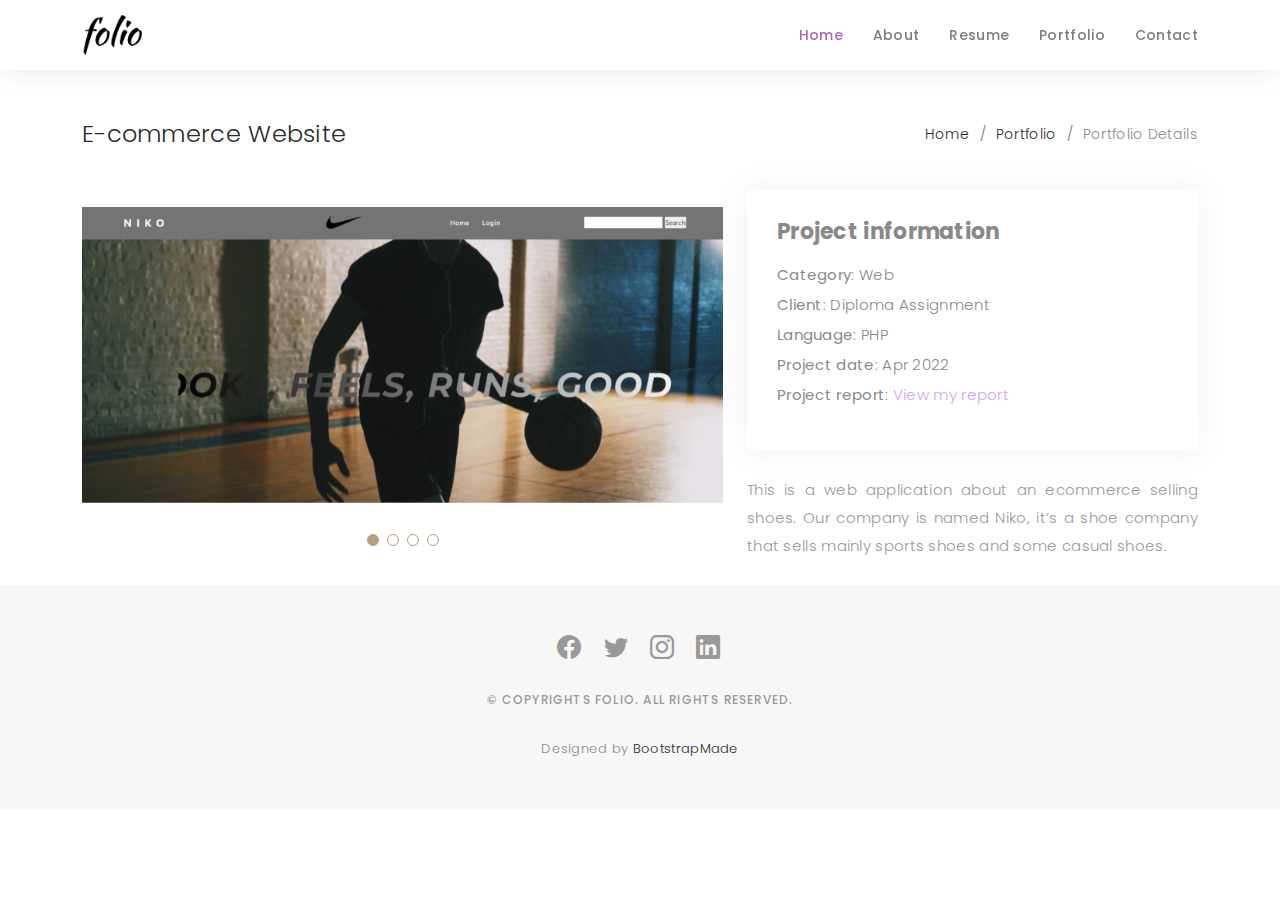
<file: portfolio-details-6.html>
<!DOCTYPE html>
<html lang="en">

<head>
  <meta charset="utf-8">
  <meta content="width=device-width, initial-scale=1.0" name="viewport">

  <title>E-commerce Website</title>
  <meta content="" name="description">
  <meta content="" name="keywords">

  <!-- Favicons -->
  <link href="assets/img/favicon.png" rel="icon">
  <link href="assets/img/apple-touch-icon.png" rel="apple-touch-icon">

  <!-- Google Fonts -->
  <link href="https://fonts.googleapis.com/css?family=Poppins:300,300i,400,400i,500,500i,600,600i,700,700i|Playfair+Display:400,400i,500,500i,600,600i,700,700i,900,900i" rel="stylesheet">

  <!-- Vendor CSS Files -->
  <link href="assets/vendor/bootstrap/css/bootstrap.min.css" rel="stylesheet">
  <link href="assets/vendor/bootstrap-icons/bootstrap-icons.css" rel="stylesheet">
  <link href="assets/vendor/boxicons/css/boxicons.min.css" rel="stylesheet">
  <link href="assets/vendor/glightbox/css/glightbox.min.css" rel="stylesheet">
  <link href="assets/vendor/swiper/swiper-bundle.min.css" rel="stylesheet">

  <!-- Template Main CSS File -->
  <link href="assets/css/style.css" rel="stylesheet">

  <!-- =======================================================
  * Template Name: Folio
  * Updated: Jan 09 2024 with Bootstrap v5.3.2
  * Template URL: https://bootstrapmade.com/folio-bootstrap-portfolio-template/
  * Author: BootstrapMade.com
  * License: https://bootstrapmade.com/license/
  ======================================================== -->
</head>

<body>

  <!-- ======= Header ======= -->
  <header id="header" class="fixed-top header-inner-pages">
    <div class="container d-flex align-items-center justify-content-between">

      <a href="index.html" class="logo"><img src="assets/img/logo.png" alt="" class="img-fluid"></a>
      <!-- Uncomment below if you prefer to use an text logo -->
      <!-- <h1 class="logo"><a href="index.html">Folio</a></h1> -->

      <nav id="navbar" class="navbar">
        <ul>
          <li><a class="nav-link scrollto active" href="index.html#hero">Home</a></li>
          <li><a class="nav-link scrollto" href="index.html#about">About</a></li>
          <li><a class="nav-link  scrollto" href="index.html#resume">Resume</a></li>
          <li><a class="nav-link  scrollto" href="index.html#portfolio">Portfolio</a></li>
          <li><a class="nav-link scrollto" href="index.html#contact">Contact</a></li>
        </ul>
        <i class="bi bi-list mobile-nav-toggle"></i>
      </nav><!-- .navbar -->

    </div>
  </header><!-- End Header -->

  <main id="main">

    <!-- ======= Breadcrumbs Section ======= -->
    <section class="breadcrumbs">
      <div class="container">

        <div class="d-flex justify-content-between align-items-center">
          <h2>E-commerce Website</h2>
          <ol>
            <li><a href="index.html">Home</a></li>
            <li><a href="index.html#portfolio">Portfolio</a></li>
            <li>Portfolio Details</li>
          </ol>
        </div>

      </div>
    </section><!-- Breadcrumbs Section -->

    <!-- ======= Portfolio Details Section ======= -->
    <section id="portfolio-details" class="portfolio-details">
      <div class="container">

        <div class="row gy-4">

          <div class="col-lg-7">
            <div class="portfolio-details-slider swiper">
              <div class="swiper-wrapper align-items-center">

                <div class="swiper-slide">
                  <img src="assets/img/portfolio/ecommerce-1.png" alt="">
                </div>

                <div class="swiper-slide">
                  <img src="assets/img/portfolio/ecommerce-2.png" alt="">
                </div>

                <div class="swiper-slide">
                  <img src="assets/img/portfolio/ecommerce-3.png" alt="">
                </div>

                <div class="swiper-slide">
                  <img src="assets/img/portfolio/ecommerce-4.png" alt="">
                </div>

              </div>
              <div class="swiper-pagination"></div>
            </div>
          </div>

          <div class="col-lg-5">
            <div class="portfolio-info">
              <h3>Project information</h3>
              <ul>
                <li><strong>Category</strong>: Web</li>
                <li><strong>Client</strong>: Diploma Assignment</li>
                <li><strong>Language</strong>: PHP</li>
                <li><strong>Project date</strong>: Apr 2022</li>
                <li><strong>Project report</strong>: <a class="link" href="https://docs.google.com/document/d/1H1mri_zsD6O0pflorjfVBVcUbArQEmHjKc1YXmqi0AE/edit" target="_blank">View my report</a></li>
              </ul>
            </div>
            <div class="portfolio-description">
              <p>
                This is a web application about an ecommerce selling shoes. Our company is named Niko, it’s a shoe company that sells mainly sports shoes and some casual shoes. 
              </p>
            </div>
          </div>

        </div>

      </div>
    </section><!-- End Portfolio Details Section -->

  </main><!-- End #main -->

  <!-- ======= Footer ======= -->
  <div id="footer" class="text-center">
    <div class="container">
      <div class="socials-media text-center">

        <ul class="list-unstyled">
          <li><a href="#"><i class="bi bi-facebook"></i></a></li>
          <li><a href="#"><i class="bi bi-twitter"></i></a></li>
          <li><a href="#"><i class="bi bi-instagram"></i></a></li>
          <li><a href="#"><i class="bi bi-linkedin"></i></a></li>
        </ul>

      </div>

      <p>&copy; Copyrights Folio. All rights reserved.</p>

      <div class="credits">
        <!--
        All the links in the footer should remain intact.
        You can delete the links only if you purchased the pro version.
        Licensing information: https://bootstrapmade.com/license/
        Purchase the pro version with working PHP/AJAX contact form: https://bootstrapmade.com/buy/?theme=Folio
      -->
        Designed by <a href="https://bootstrapmade.com/">BootstrapMade</a>
      </div>

    </div>
  </div><!-- End Footer -->

  <a href="#" class="back-to-top d-flex align-items-center justify-content-center"><i class="bi bi-arrow-up-short"></i></a>

  <!-- Vendor JS Files -->
  <script src="assets/vendor/bootstrap/js/bootstrap.bundle.min.js"></script>
  <script src="assets/vendor/glightbox/js/glightbox.min.js"></script>
  <script src="assets/vendor/isotope-layout/isotope.pkgd.min.js"></script>
  <script src="assets/vendor/swiper/swiper-bundle.min.js"></script>
  <script src="assets/vendor/typed.js/typed.umd.js"></script>
  <script src="assets/vendor/php-email-form/validate.js"></script>

  <!-- Template Main JS File -->
  <script src="assets/js/main.js"></script>

</body>

</html>
</file>
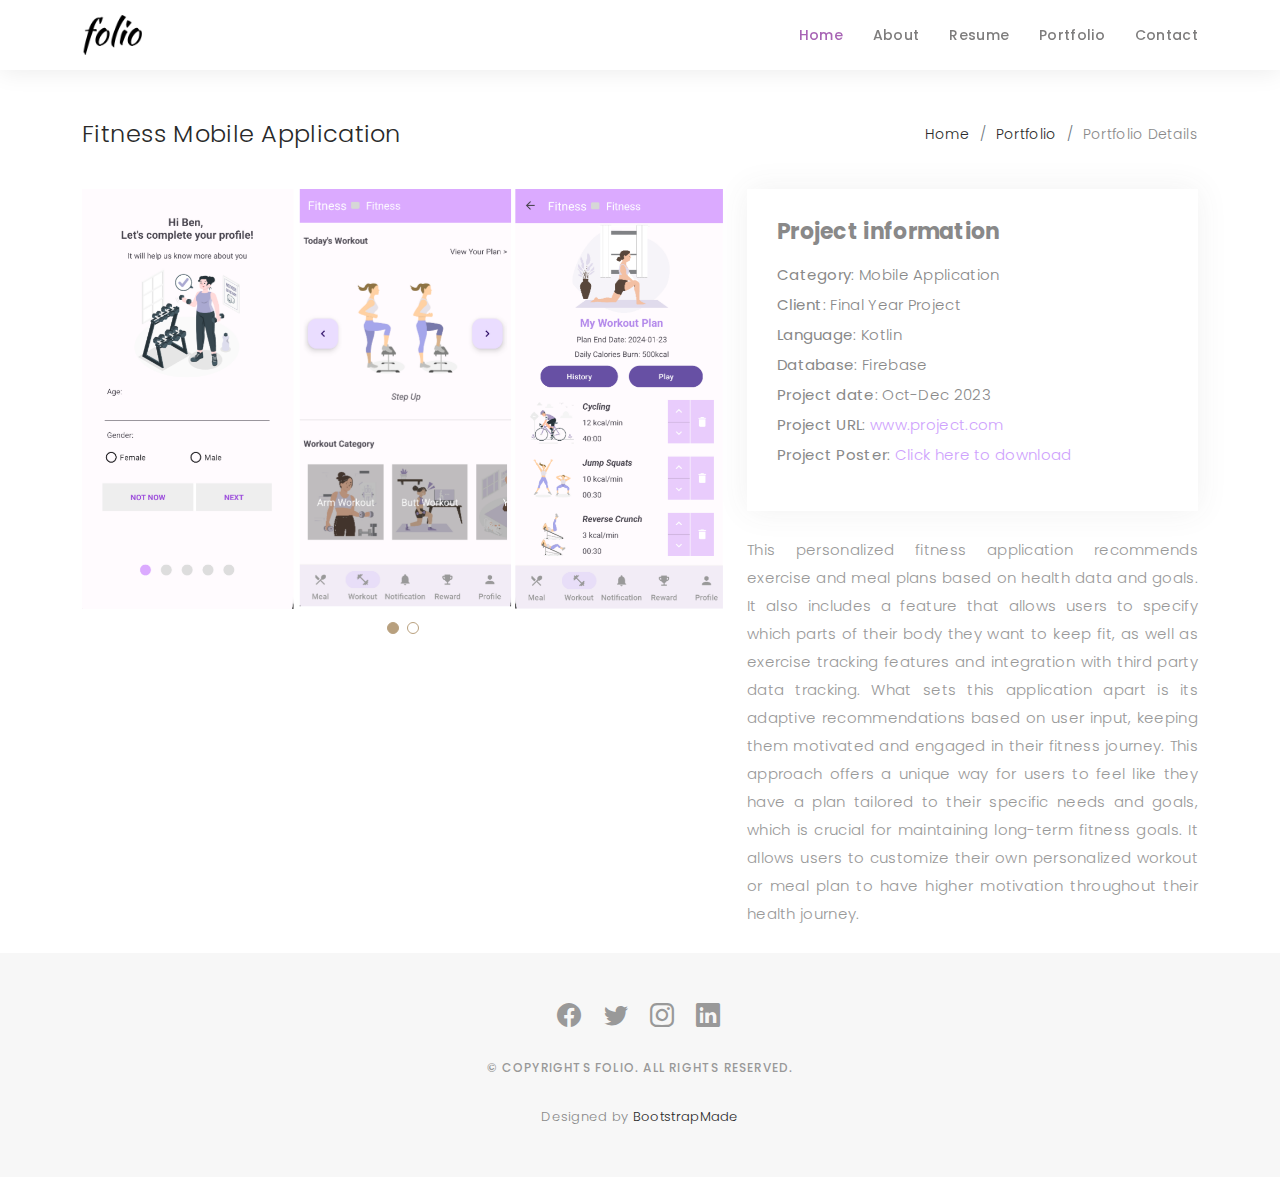
<file: portfolio-details.html>
<!DOCTYPE html>
<html lang="en">

<head>
  <meta charset="utf-8">
  <meta content="width=device-width, initial-scale=1.0" name="viewport">

  <title>Fitness Mobile App</title>
  <meta content="" name="description">
  <meta content="" name="keywords">

  <!-- Favicons -->
  <link href="assets/img/favicon.png" rel="icon">
  <link href="assets/img/apple-touch-icon.png" rel="apple-touch-icon">

  <!-- Google Fonts -->
  <link href="https://fonts.googleapis.com/css?family=Poppins:300,300i,400,400i,500,500i,600,600i,700,700i|Playfair+Display:400,400i,500,500i,600,600i,700,700i,900,900i" rel="stylesheet">

  <!-- Vendor CSS Files -->
  <link href="assets/vendor/bootstrap/css/bootstrap.min.css" rel="stylesheet">
  <link href="assets/vendor/bootstrap-icons/bootstrap-icons.css" rel="stylesheet">
  <link href="assets/vendor/boxicons/css/boxicons.min.css" rel="stylesheet">
  <link href="assets/vendor/glightbox/css/glightbox.min.css" rel="stylesheet">
  <link href="assets/vendor/swiper/swiper-bundle.min.css" rel="stylesheet">

  <!-- Template Main CSS File -->
  <link href="assets/css/style.css" rel="stylesheet">

  <!-- =======================================================
  * Template Name: Folio
  * Updated: Jan 09 2024 with Bootstrap v5.3.2
  * Template URL: https://bootstrapmade.com/folio-bootstrap-portfolio-template/
  * Author: BootstrapMade.com
  * License: https://bootstrapmade.com/license/
  ======================================================== -->
</head>

<body>

  <!-- ======= Header ======= -->
  <header id="header" class="fixed-top header-inner-pages">
    <div class="container d-flex align-items-center justify-content-between">

      <a href="index.html" class="logo"><img src="assets/img/logo.png" alt="" class="img-fluid"></a>
      <!-- Uncomment below if you prefer to use an text logo -->
      <!-- <h1 class="logo"><a href="index.html">Folio</a></h1> -->

      <nav id="navbar" class="navbar">
        <ul>
          <li><a class="nav-link scrollto active" href="index.html#hero">Home</a></li>
          <li><a class="nav-link scrollto" href="index.html#about">About</a></li>
          <li><a class="nav-link  scrollto" href="index.html#resume">Resume</a></li>
          <li><a class="nav-link  scrollto" href="index.html#portfolio">Portfolio</a></li>
          <li><a class="nav-link scrollto" href="index.html#contact">Contact</a></li>
        </ul>
        <i class="bi bi-list mobile-nav-toggle"></i>
      </nav><!-- .navbar -->

    </div>
  </header><!-- End Header -->

  <main id="main">

    <!-- ======= Breadcrumbs Section ======= -->
    <section class="breadcrumbs">
      <div class="container">

        <div class="d-flex justify-content-between align-items-center">
          <h2>Fitness Mobile Application</h2>
          <ol>
            <li><a href="index.html">Home</a></li>
            <li><a href="index.html#portfolio">Portfolio</a></li>
            <li>Portfolio Details</li>
          </ol>
        </div>

      </div>
    </section><!-- Breadcrumbs Section -->

    <!-- ======= Portfolio Details Section ======= -->
    <section id="portfolio-details" class="portfolio-details">
      <div class="container">

        <div class="row gy-4">

          <div class="col-lg-7">
            <div class="portfolio-details-slider swiper">
              <div class="swiper-wrapper align-items-center">

                <div class="swiper-slide">
                  <img src="assets/img/portfolio/fyp-1.png" alt="">
                </div>

                <div class="swiper-slide">
                  <img src="assets/img/portfolio/fyp-2.png" alt="">
                </div>

              </div>
              <div class="swiper-pagination"></div>
            </div>
          </div>

          <div class="col-lg-5">
            <div class="portfolio-info">
              <h3>Project information</h3>
              <ul>
                <li><strong>Category</strong>: Mobile Application</li>
                <li><strong>Client</strong>: Final Year Project</li>
                <li><strong>Language</strong>: Kotlin</li>
                <li><strong>Database</strong>: Firebase</li>
                <li><strong>Project date</strong>: Oct-Dec 2023</li>
                <li><strong>Project URL</strong>: <a class="link" href="https://docs.google.com/document/d/1C3RcmrqrRWZns9DE_bZkfVAIk_wfnltZc67RL1HlND0/edit#" target="_blank">www.project.com</a></li>
                <li><strong>Project Poster</strong>: <a class="link" href="assets/pdf/RSD_Chong Ker Siu_Choo Ze Xuan_Poster.pdf" download="Chong Ker Siu_FYP_Poster.pdf">Click here to download</a></li>
              </ul>
            </div>
            <div class="portfolio-description">
              <p>
                This personalized fitness application recommends exercise and meal plans based on health data and goals. It also includes a feature that allows users to specify which parts of their body they want to keep fit, as well as exercise tracking features and integration with third party data tracking. What sets this application apart is its adaptive recommendations based on user input, keeping them motivated and engaged in their fitness journey. This approach offers a unique way for users to feel like they have a plan tailored to their specific needs and goals, which is crucial for maintaining long-term fitness goals. It allows users to customize their own personalized workout or meal plan to have higher motivation throughout their health journey. 
              </p>
            </div>
          </div>

        </div>

      </div>
    </section><!-- End Portfolio Details Section -->

  </main><!-- End #main -->

  <!-- ======= Footer ======= -->
  <div id="footer" class="text-center">
    <div class="container">
      <div class="socials-media text-center">

        <ul class="list-unstyled">
          <li><a href="#"><i class="bi bi-facebook"></i></a></li>
          <li><a href="#"><i class="bi bi-twitter"></i></a></li>
          <li><a href="#"><i class="bi bi-instagram"></i></a></li>
          <li><a href="#"><i class="bi bi-linkedin"></i></a></li>
        </ul>

      </div>

      <p>&copy; Copyrights Folio. All rights reserved.</p>

      <div class="credits">
        <!--
        All the links in the footer should remain intact.
        You can delete the links only if you purchased the pro version.
        Licensing information: https://bootstrapmade.com/license/
        Purchase the pro version with working PHP/AJAX contact form: https://bootstrapmade.com/buy/?theme=Folio
      -->
        Designed by <a href="https://bootstrapmade.com/">BootstrapMade</a>
      </div>

    </div>
  </div><!-- End Footer -->

  <a href="#" class="back-to-top d-flex align-items-center justify-content-center"><i class="bi bi-arrow-up-short"></i></a>

  <!-- Vendor JS Files -->
  <script src="assets/vendor/bootstrap/js/bootstrap.bundle.min.js"></script>
  <script src="assets/vendor/glightbox/js/glightbox.min.js"></script>
  <script src="assets/vendor/isotope-layout/isotope.pkgd.min.js"></script>
  <script src="assets/vendor/swiper/swiper-bundle.min.js"></script>
  <script src="assets/vendor/typed.js/typed.umd.js"></script>
  <script src="assets/vendor/php-email-form/validate.js"></script>

  <!-- Template Main JS File -->
  <script src="assets/js/main.js"></script>

</body>

</html>
</file>
<file: assets/css/style.css>
/**
* Template Name: Folio
* Updated: Jan 09 2024 with Bootstrap v5.3.2
* Template URL: https://bootstrapmade.com/folio-bootstrap-portfolio-template/
* Author: BootstrapMade.com
* License: https://bootstrapmade.com/license/
*/

/*--------------------------------------------------------------
# General
--------------------------------------------------------------*/
body {
  background: #ffffff;
  color: #898989;
  font-family: "Poppins", helvetica;
  font-size: 15px;
  font-weight: 300;
  line-height: 20px;
  letter-spacing: 0.02em;
  overflow-x: hidden;
  margin: 0 auto;
  padding: 0;
  box-sizing: border-box;
}

h1,
h2,
h3,
h4,
h5,
h6 {
  margin: 0;
}

h2 {
  color: #292929;
  font-weight: 600;
}

h4 {
  color: #292929;
  font-size: 14px;
  font-weight: 600;
}

a {
  color: #292929;
  text-decoration: none !important;
  transition: all 0.5s ease-in-out 0s;
}

a:hover {
  transition: all 0.5s ease-in-out 0s;
}

p {
  margin: 25px 0;
  padding: 0;
  font-size: 15px;
  color: #999999;
  line-height: 28px;
}

::-moz-selection {
  background: #b8a07e;
  color: #fff;
}

::selection {
  background: #b8a07e;
  color: #fff;
}

.btn {
  background: #333;
  border: medium none;
  border-radius: 0;
  color: #fff;
  font-size: 12px;
  height: 50px;
  line-height: 50px;
  padding: 0 30px;
  text-transform: uppercase;
}

.btn:hover,
.btn:focus {
  color: #fff;
}

.padDiv {
  padding: 30px 20px;
}

.section-title {
  margin-bottom: 70px;
}

.section-title h2 {
  font-size: 25px;
  letter-spacing: 2px;
  text-transform: uppercase;
}

.form-control {
  background-color: transparent;
  border: 1px solid #999;
  border-radius: 0;
  color: #999999;
  font-size: 12px;
  font-weight: 500;
  height: 50px;
  letter-spacing: 0.1em;
  padding-left: 10px;
  margin: 0 0 25px 0;
  line-height: 14px;
  text-transform: uppercase;
}

.form-control:focus {
  box-shadow: none;
  outline: 0 none;
}

.paddsection {
  padding-top: 90px;
  padding-bottom: 90px;
}

.paddsections {
  padding-top: 90px;
  padding-bottom: 90px !important;
}

.hvr-shutter-in-horizontal::before {
  background: #333;
}

.hvr-shutter-in-horizontal:hover {
  background: #b8a07e;
}

.mb-30 {
  margin-bottom: 30px;
}

.main-content {
  padding-top: 140px;
}

/*--------------------------------------------------------------
# Back to top button
--------------------------------------------------------------*/
.back-to-top {
  position: fixed;
  visibility: hidden;
  opacity: 0;
  right: 15px;
  bottom: 15px;
  z-index: 996;
  background: #b8a07e;
  width: 40px;
  height: 40px;
  border-radius: 4px;
  transition: all 0.4s;
}

.back-to-top i {
  font-size: 28px;
  color: #fff;
  line-height: 0;
}

.back-to-top:hover {
  background: #c6b398;
  color: #fff;
}

.back-to-top.active {
  visibility: visible;
  opacity: 1;
}

/*--------------------------------------------------------------
# Header
--------------------------------------------------------------*/
#header {
  transition: all 0.5s;
  z-index: 997;
  padding: 15px 0;
  background-color: #fff;
  top: -100%;
  box-shadow: 0px 2px 25px rgba(0, 0, 0, 0.08);
}

#header.header-scrolled,
#header.header-inner-pages {
  top: 0;
}

#header .logo {
  font-size: 30px;
  margin: 0;
  padding: 0;
  line-height: 1;
  font-weight: 600;
  letter-spacing: 1px;
  font-family: "Playfair Display", sans-serif;
  font-style: italic;
}

#header .logo a {
  color: #898989;
}

#header .logo img {
  max-height: 40px;
}

@media (max-width: 992px) {
  #header {
    border: 0;
  }
}

/*--------------------------------------------------------------
# Navigation Menu
--------------------------------------------------------------*/
/**
* Desktop Navigation 
*/
.navbar {
  padding: 0;
}

.navbar ul {
  margin: 0;
  padding: 0;
  display: flex;
  list-style: none;
  align-items: center;
}

.navbar li {
  position: relative;
}

.navbar a,
.navbar a:focus {
  display: flex;
  align-items: center;
  justify-content: space-between;
  padding: 10px 0 10px 30px;
  font-family: "Poppins", sans-serif;
  font-size: 14px;
  font-weight: 500;
  color: #7e7d7d;
  white-space: nowrap;
  transition: 0.3s;
}

.navbar a i,
.navbar a:focus i {
  font-size: 12px;
  line-height: 0;
  margin-left: 5px;
}

.navbar a:hover,
.navbar .active,
.navbar .active:focus,
.navbar li:hover>a {
  color: #a865b5;
}

.navbar .dropdown ul {
  display: block;
  position: absolute;
  left: 30px;
  top: calc(100% + 30px);
  margin: 0;
  padding: 10px 0;
  z-index: 99;
  opacity: 0;
  visibility: hidden;
  background: #fff;
  box-shadow: 0px 0px 30px rgba(127, 137, 161, 0.25);
  transition: 0.3s;
}

.navbar .dropdown ul li {
  min-width: 200px;
}

.navbar .dropdown ul a {
  padding: 10px 20px;
  font-weight: 400;
}

.navbar .dropdown ul a i {
  font-size: 12px;
}

.navbar .dropdown ul a:hover,
.navbar .dropdown ul .active:hover,
.navbar .dropdown ul li:hover>a {
  color: #b8a07e;
}

.navbar .dropdown:hover>ul {
  opacity: 1;
  top: 100%;
  visibility: visible;
}

.navbar .dropdown .dropdown ul {
  top: 0;
  left: calc(100% - 30px);
  visibility: hidden;
}

.navbar .dropdown .dropdown:hover>ul {
  opacity: 1;
  top: 0;
  left: 100%;
  visibility: visible;
}

@media (max-width: 1366px) {
  .navbar .dropdown .dropdown ul {
    left: -90%;
  }

  .navbar .dropdown .dropdown:hover>ul {
    left: -100%;
  }
}

/**
* Mobile Navigation 
*/
.mobile-nav-toggle {
  color: #4b4a4a;
  font-size: 28px;
  cursor: pointer;
  display: none;
  line-height: 0;
  transition: 0.5s;
}

.mobile-nav-toggle.bi-x {
  color: #fff;
}

@media (max-width: 991px) {
  .mobile-nav-toggle {
    display: block;
  }

  .navbar ul {
    display: none;
  }
}

.navbar-mobile {
  position: fixed;
  overflow: hidden;
  top: 0;
  right: 0;
  left: 0;
  bottom: 0;
  background: rgba(49, 49, 49, 0.9);
  transition: 0.3s;
}

.navbar-mobile .mobile-nav-toggle {
  position: absolute;
  top: 15px;
  right: 15px;
}

.navbar-mobile ul {
  display: block;
  position: absolute;
  top: 55px;
  right: 15px;
  bottom: 15px;
  left: 15px;
  padding: 10px 0;
  border-radius: 10px;
  background-color: #fff;
  overflow-y: auto;
  transition: 0.3s;
}

.navbar-mobile a,
.navbar-mobile a:focus {
  padding: 10px 20px;
  font-size: 15px;
  color: #4b4a4a;
}

.navbar-mobile a:hover,
.navbar-mobile .active,
.navbar-mobile li:hover>a {
  color: #b8a07e;
}

.navbar-mobile .getstarted,
.navbar-mobile .getstarted:focus {
  margin: 15px;
}

.navbar-mobile .dropdown ul {
  position: static;
  display: none;
  margin: 10px 20px;
  padding: 10px 0;
  z-index: 99;
  opacity: 1;
  visibility: visible;
  background: #fff;
  box-shadow: 0px 0px 30px rgba(127, 137, 161, 0.25);
}

.navbar-mobile .dropdown ul li {
  min-width: 200px;
}

.navbar-mobile .dropdown ul a {
  padding: 10px 20px;
}

.navbar-mobile .dropdown ul a i {
  font-size: 12px;
}

.navbar-mobile .dropdown ul a:hover,
.navbar-mobile .dropdown ul .active:hover,
.navbar-mobile .dropdown ul li:hover>a {
  color: #b8a07e;
}

.navbar-mobile .dropdown>.dropdown-active {
  display: block;
}

/*--------------------------------------------------------------
# Hero
--------------------------------------------------------------*/
#hero {
  background: url("../img/home-bg.jpg") repeat scroll center center/cover;
  height: 100vh;
  width: 100%;
}

#hero .hero-content {
  height: 100vh;
  text-align: left;
  width: 100%;
  display: flex;
  justify-content: center;
  flex-direction: column;
}

.hero-content h1 {
  font-size: 40px;
  font-weight: 700;
  margin-bottom: 10px;
  text-transform: uppercase;
  color: #fff;
}

.hero-content p {
  font-size: 13px;
  letter-spacing: 3px;
  margin-top: 0;
  margin-bottom: 30px;
  text-transform: capitalize;
  color: #fff;
  font-weight: 500;
}

.hero-content .list-social li {
  float: left;
  margin-right: 20px;
}

.hero-content .list-social li i {
  color: #fff;
  font-size: 15px;
}

/*--------------------------------------------------------------
# Breadcrumbs
--------------------------------------------------------------*/
.breadcrumbs {
  padding: 120px 0 0 0;
  background-color: white;
  min-height: 40px;
}

@media (max-width: 992px) {
  .breadcrumbs {
    padding-top: 100px;
  }
}

.breadcrumbs h2 {
  font-size: 24px;
  font-weight: 300;
  margin: 0;
}

@media (max-width: 992px) {
  .breadcrumbs h2 {
    margin: 0 0 10px 0;
  }
}

.breadcrumbs ol {
  display: flex;
  flex-wrap: wrap;
  list-style: none;
  padding: 0;
  margin: 0;
  font-size: 14px;
}

.breadcrumbs ol li+li {
  padding-left: 10px;
}

.breadcrumbs ol li+li::before {
  display: inline-block;
  padding-right: 10px;
  color: #6c757d;
  content: "/";
}

@media (max-width: 768px) {
  .breadcrumbs .d-flex {
    display: block !important;
  }

  .breadcrumbs ol {
    display: block;
  }

  .breadcrumbs ol li {
    display: inline-block;
  }
}

/*-----------------------------------------------------------------------------------*/
/*  About
/*-----------------------------------------------------------------------------------*/
#about {
  width: 100%;
  height: auto;
  background: #f7f7f7;
  padding-top: 80px;
}

#about .div-img-bg {
  padding-bottom: 30px;
  border: 20px solid #a865b5;
}

#about .div-img-bg .about-img img {
  width: 100%;
  box-shadow: 0px 0px 85px 0px rgba(0, 0, 0, 0.14);
  margin-top: -60px;
  margin-left: 40px;
  -o-object-fit: cover;
  object-fit: cover;
}

#about .about-descr .p-heading {
  font-family: "Playfair Display", serif;
  font-size: 28px;
  text-align: left;
}

#about .about-descr .separator {
  max-width: 80%;
  margin-bottom: 0;
  text-align: left;
}

/*--------------------------------------------------------------
# Services
--------------------------------------------------------------*/
#services {
  background: #f7f7f7;
  position: relative;
  padding-bottom: 80px;
}

.services-block span {
  margin: 10px 0;
  position: relative;
  font-size: 13px;
  color: #292929;
  letter-spacing: 0.1em;
  font-weight: 500;
  text-transform: uppercase;
  display: block;
}

.services-block .separator {
  margin: 0;
  font-size: 13px;
  line-height: 22px;
}

.services-block i {
  font-size: 44px;
  color: #b8a07e;
  line-height: 44px;
}

.services-slider .swiper-pagination {
  margin-top: 30px;
  position: relative;
}

.services-slider .swiper-pagination .swiper-pagination-bullet {
  width: 12px;
  height: 12px;
  background-color: #fff;
  opacity: 1;
  border: 1px solid #b8a07e;
}

.services-slider .swiper-pagination .swiper-pagination-bullet-active {
  background-color: #b8a07e;
}

/*--------------------------------------------------------------
# Portfolio
--------------------------------------------------------------*/
#portfolio {
  position: relative;
  padding-bottom: 50px;
}

#portfolio #portfolio-flters {
  padding: 0;
  margin: 0 auto 35px auto;
  list-style: none;
  text-align: center;
  border-radius: 50px;
  padding: 2px 15px;
}

#portfolio #portfolio-flters li {
  cursor: pointer;
  display: inline-block;
  padding: 10px 15px 8px 15px;
  font-size: 14px;
  font-weight: 600;
  line-height: 1;
  text-transform: uppercase;
  color: #999999;
  margin-bottom: 5px;
  transition: all 0.3s ease-in-out;
}

#portfolio #portfolio-flters li:hover,
#portfolio #portfolio-flters li.filter-active {
  color: #a865b5;
}

#portfolio #portfolio-flters li:last-child {
  margin-right: 0;
}

#portfolio .portfolio-item {
  margin-bottom: 30px;
}

#portfolio .portfolio-item .portfolio-info {
  opacity: 0;
  position: absolute;
  left: 30px;
  right: 30px;
  bottom: 0;
  z-index: 3;
  transition: all ease-in-out 0.3s;
  background: rgba(255, 255, 255, 0.9);
  padding: 15px;
}

#portfolio .portfolio-item .portfolio-info h4 {
  font-size: 18px;
  color: #666;
  font-weight: 600;
  margin-bottom: 10px;
}

#portfolio .portfolio-item .portfolio-info p {
  color: #999;
  font-size: 14px;
  margin: 0;
  padding: 0;
}

#portfolio .portfolio-item .portfolio-info .preview-link,
#portfolio .portfolio-item .portfolio-info .details-link {
  position: absolute;
  right: 40px;
  font-size: 24px;
  top: calc(50% - 18px);
  color: #666;
}

#portfolio .portfolio-item .portfolio-info .preview-link:hover,
#portfolio .portfolio-item .portfolio-info .details-link:hover {
  color: #999;
}

#portfolio .portfolio-item .portfolio-info .details-link {
  right: 10px;
}

#portfolio .portfolio-item:hover .portfolio-info {
  opacity: 1;
  bottom: 20px;
}

/*--------------------------------------------------------------
# Portfolio Details
--------------------------------------------------------------*/
.portfolio-details {
  padding-top: 40px;
}

.portfolio-details .portfolio-details-slider img {
  width: 100%;
}

.portfolio-details .portfolio-details-slider .swiper-pagination {
  margin-top: 20px;
  position: relative;
}

.portfolio-details .portfolio-details-slider .swiper-pagination .swiper-pagination-bullet {
  width: 12px;
  height: 12px;
  background-color: #fff;
  opacity: 1;
  border: 1px solid #b8a07e;
}

.portfolio-details .portfolio-details-slider .swiper-pagination .swiper-pagination-bullet-active {
  background-color: #b8a07e;
}

.portfolio-details .portfolio-info {
  padding: 30px;
  box-shadow: 0px 0 30px rgba(75, 74, 74, 0.08);
}

.portfolio-details .portfolio-info h3 {
  font-size: 22px;
  font-weight: 700;
  margin-bottom: 20px;
}

.portfolio-details .portfolio-info ul {
  list-style: none;
  padding: 0;
  font-size: 15px;
}

.portfolio-details .portfolio-info ul li+li {
  margin-top: 10px;
}


.portfolio-details .portfolio-description h2 {
  font-size: 26px;
  font-weight: 700;
  margin-bottom: 20px;
}

.portfolio-details .portfolio-description p {
  padding: 0;
  text-align: justify;
}

/*--------------------------------------------------------------
# Journal
--------------------------------------------------------------*/
#journal,
#journal-blog {
  height: auto;
  width: 100%;
  background: #f7f7f7;
  padding-bottom: 60px;
  position: relative;
}

#journal-blog {
  background: #fff;
  padding-bottom: 30px;
}

#journal .journal-block {
  display: inline-block;
  height: auto;
  width: 100%;
}

#journal .journal-block .journal-info {
  position: relative;
}

.journal-block .journal-info img {
  max-width: 100%;
}

.journal-block .journal-info .journal-txt {
  padding: 25px 0px;
  position: relative;
}

.journal-block .journal-info .journal-txt h4 a {
  display: block;
  font-size: 19px;
  line-height: 24px;
  margin: 0 0 13px 0;
  font-weight: 500;
  color: #292929;
  transition: all 0.5s ease-in-out 0s;
}

.journal-block .journal-info .journal-txt h4 a:hover {
  color: #b8a07e;
  transition: all 0.5s ease-in-out 0s;
}

.journal-block .journal-info .journal-txt p {
  margin: 0;
  font-size: 14px;
  line-height: 24px;
}

/*--------------------------------------------------------------
# Journal
--------------------------------------------------------------*/
#contact {
  height: auto;
  width: 100%;
}

.contact-details {
  list-style: none;
  margin: 0;
  padding: 0;
}

.contact-details li {
  padding-bottom: 10px;
}

#contact input,
#contact textarea {
  width: 100%;
  margin-bottom: 5px;
}

#contact textarea {
  min-height: 160px;
}

.php-email-form .error-message {
  display: none;
  color: #fff;
  background: #ed3c0d;
  text-align: left;
  padding: 15px;
  margin-bottom: 15px;
  font-weight: 600;
}

.php-email-form .error-message br+br {
  margin-top: 25px;
}

.php-email-form .sent-message {
  display: none;
  color: #fff;
  background: #18d26e;
  text-align: center;
  padding: 15px;
  font-weight: 600;
  margin-bottom: 15px;
}

.php-email-form .loading {
  display: none;
  background: #fff;
  text-align: center;
  padding: 15px;
  margin-bottom: 15px;
}

.php-email-form .loading:before {
  content: "";
  display: inline-block;
  border-radius: 50%;
  width: 24px;
  height: 24px;
  margin: 0 10px -6px 0;
  border: 3px solid #18d26e;
  border-top-color: #eee;
  animation: animate-loading 1s linear infinite;
}

@keyframes animate-loading {
  0% {
    transform: rotate(0deg);
  }

  100% {
    transform: rotate(360deg);
  }
}

/*--------------------------------------------------------------
# Blog
--------------------------------------------------------------*/
/*  Navbar fixd page */
.subpage-nav {
  display: block !important;
}

/*-----------------------------------------------------------------------------------*/
/*  /* Single page */
/*-----------------------------------------------------------------------------------*/
#journal-blog {
  padding-top: 140px;
}

/* main content */
.main-content {
  background: #f7f7f7;
}

.main-content .container-main {
  display: inline-block;
  width: 100%;
}

.main-content .container-main .block-main {
  margin-bottom: 30px;
  overflow: hidden;
}

.container-main .block-main .content-main {
  background: #fff none repeat scroll 0 0;
  display: inline-block;
  width: 100%;
}

.journal-txt h4 a {
  display: block;
  font-size: 19px;
  line-height: 24px;
  margin: 0 0 13px 0;
  font-weight: 500;
  color: #292929;
  transition: all 0.5s ease-in-out 0s;
}

.journal-txt h4 a:hover {
  color: #b8a07e;
  transition: all 0.5s ease-in-out 0s;
}

.post-meta ul li {
  font-size: 12px;
  font-weight: normal;
  margin-left: 8px;
  margin-right: 8px;
  text-transform: capitalize;
  display: inline-block;
  float: none;
}

.content-main .post-meta a {
  color: #a2a2a2;
  margin-left: 5px;
}

/* Commonts */
.comments {
  background: #fff;
}

.entry-comments h6 {
  margin-right: 10px;
  font-size: 13px;
  letter-spacing: 0.1em;
  font-weight: 500;
}

.entry-comments-item {
  margin-top: 40px;
  padding-bottom: 40px;
  border-bottom: 1px solid #f2f2f2;
}

.entry-comments-avatar {
  position: absolute;
  display: block;
  border-radius: 50%;
  width: 60px;
  height: 60px;
}

.entry-comments-body {
  padding-left: 86px;
}

.entry-comments-author {
  margin-right: 10px;
  font-size: 13px;
  color: #292929;
  letter-spacing: 0.1em;
  font-weight: 500;
}

.rep {
  font-size: 13px;
  color: #292929;
  letter-spacing: 0.1em;
  font-weight: 500;
  text-transform: capitalize;
}

.entry-comments span a {
  font-size: 13px;
  color: #999;
}

.entry-comments-reply {
  padding-left: 10%;
}

/* Commonts form */
.cmt {
  background: #fff;
}

blockquote {
  padding: 40px;
  background-color: #f2f2f2;
  margin: 30px 0;
  border: none;
  border-left: 4px solid #b8a07e;
}

/*--------------------------------------------------------------
# Footer
--------------------------------------------------------------*/
#footer {
  background: #f7f7f7;
  padding-top: 50px;
  padding-bottom: 50px;
}

#footer .socials-media {
  width: 100%;
}

#footer .socials-media ul {
  display: inline-block;
  float: none;
  margin: 0 0 20px 0;
}

#footer .socials-media ul li {
  float: left;
  margin-left: 10px;
  margin-right: 10px;
}

#footer .socials-media ul li a {
  font-size: 24px;
  color: #999;
  letter-spacing: 0.1em;
  font-weight: 500;
  background: transparent;
  text-transform: uppercase;
  transition: all 0.5s ease-in-out 0s;
}

#footer .socials-media ul li a:hover {
  color: #b8a07e;
  transition: all 0.5s ease-in-out 0s;
}

#footer p {
  font-size: 12px;
  letter-spacing: 0.1em;
  font-weight: 500;
  margin-top: 0;
  text-transform: uppercase;
}

.credits {
  font-size: 13px;
}

/** Width between 1200x to 0
 *  ~~~~~~~~~~~~~~~~~~~~~~~~~~~~~~~~~~~~
 */
/** Width between 992px to 1199px
 *  ~~~~~~~~~~~~~~~~~~~~~~~~~~~~~~~~~~~~
 */
/** Width between 768px to 991px
 *  ~~~~~~~~~~~~~~~~~~~~~~~~~~~~~~~~~~~~
 */
@media (min-width: 768px) and (max-width: 991px) {

  /* Navbar */
  nav {
    padding: 10px 15px;
  }

  .nav-menu {
    margin-top: 40px;
    display: none;
    float: none;
    width: 100%;
  }

  .nav-menu li {
    float: none;
    width: 100%;
    text-align: center;
    border-top: 1px solid #f7f7f7;
    line-height: 45px;
    margin-left: 0;
    padding-top: 10px;
    padding-bottom: 10px;
  }

  .responsive {
    float: right;
    padding-top: 15px;
    display: block;
  }

  /* About */
  .head-info .header-content .cmaster h1 {
    font-size: 32px;
  }

  #about .div-img-bg {
    padding: 0;
  }

  #about .div-img-bg .about-img img {
    margin-top: 0%;
    margin-left: calc(0% - 0px);
  }

  #about .about-descr .p-heading {
    font-size: 20px;
  }

  #about .about-descr .separator {
    max-width: 100%;
    margin-bottom: 0;
  }

  /* portfolio */
  #portfolio .portfolio-list .nav li {
    float: none;
    margin: 20px;
    display: inline-block;
  }

  /* journal */
  #journal .journal-block .journal-info {
    margin-bottom: 30px;
  }

  /* Contact */
  .contact-contact {
    margin-bottom: 30px;
  }

  /* Footer */
  #footer .socials-media ul li {
    margin-right: 0;
    margin-left: 0;
    float: none;
    display: inline-block;
  }
}

/** Width between 767px to 0
 *  ~~~~~~~~~~~~~~~~~~~~~~~~~~~~~~~~~~~~
 */
@media (max-width: 767px) {

  /* Navbar */
  nav {
    padding: 20px 15px;
  }

  .nav-menu {
    margin-top: 40px;
    display: none;
    float: none;
    width: 100%;
  }

  .nav-menu li {
    float: none;
    width: 100%;
    text-align: center;
    border-top: 1px solid #f7f7f7;
    line-height: 45px;
    margin-left: 0;
    padding-top: 10px;
    padding-bottom: 10px;
  }

  .responsive {
    float: right;
    padding-top: 15px;
    display: block;
  }

  /* About */
  .head-info .header-content h1 {
    font-size: 32px;
  }

  #about .div-img-bg {
    padding: 0;
  }

  #about .div-img-bg .about-img img {
    margin-top: 0%;
    margin-left: calc(0% - 0px);
  }

  #about .about-descr .p-heading {
    font-size: 20px;
  }

  #about .about-descr .separator {
    max-width: 100%;
    margin-bottom: 0;
  }

  /* portfolio */
  #portfolio .portfolio-list .nav li {
    float: none;
    margin: 20px;
    display: inline-block;
  }

  /* journal */
  #journal .journal-block .journal-info {
    margin-bottom: 30px;
  }

  /* Contact */
  .contact-contact {
    margin-bottom: 30px;
  }

  /* Footer */
  #footer .socials-media ul li {
    margin-right: 0;
    margin-left: 0;
    float: none;
    display: inline-block;
  }
}

/** Width between 600px to 0
 *  ~~~~~~~~~~~~~~~~~~~~~~~~~~~~~~~~~~~~
 */
@media (max-width: 600px) {

  /* Navbar */
  nav {
    padding: 20px 15px;
  }

  .nav-menu {
    margin-top: 40px;
    display: none;
    float: none;
    width: 100%;
  }

  .nav-menu li {
    float: none;
    width: 100%;
    text-align: center;
    border-top: 1px solid #f7f7f7;
    line-height: 45px;
    margin-left: 0;
    padding-top: 10px;
    padding-bottom: 10px;
  }

  .responsive {
    float: right;
    padding-top: 15px;
    display: block;
  }

  /* About */
  .head-info .header-content h1 {
    font-size: 32px;
  }

  #about .div-img-bg {
    padding: 0;
  }

  #about .div-img-bg .about-img img {
    margin-top: 0%;
    margin-left: calc(0% - 0px);
  }

  #about .about-descr .p-heading {
    font-size: 20px;
  }

  #about .about-descr .separator {
    max-width: 100%;
    margin-bottom: 0;
  }

  /* portfolio */
  #portfolio .portfolio-list .nav li {
    float: none;
    margin: 10px;
    display: inline-block;
  }

  /* journal */
  #journal .journal-block .journal-info {
    margin-bottom: 30px;
  }

  /* Contact */
  .contact-contact {
    margin-bottom: 30px;
  }

  /* Footer */
  #footer .socials-media ul li {
    margin-right: 0;
    margin-left: 0;
    float: none;
    display: inline-block;
  }
}

/** Width between 480px to 0
 *  ~~~~~~~~~~~~~~~~~~~~~~~~~~~~~~~~~~~~
 */
@media (max-width: 480px) {

  /* Navbar */
  nav {
    padding: 20px 15px;
  }

  .nav-menu {
    margin-top: 40px;
    display: none;
    float: none;
    width: 100%;
  }

  .nav-menu li {
    float: none;
    width: 100%;
    text-align: center;
    border-top: 1px solid #f7f7f7;
    line-height: 45px;
    margin-left: 0;
    padding-top: 10px;
    padding-bottom: 10px;
  }

  .responsive {
    float: right;
    padding-top: 15px;
    display: block;
  }

  /* About */
  .head-info .header-content h1 {
    font-size: 32px;
  }

  #about .div-img-bg {
    padding: 0;
  }

  #about .div-img-bg .about-img img {
    margin-top: 0%;
    margin-left: calc(0% - 0px);
  }

  #about .about-descr .p-heading {
    font-size: 20px;
  }

  #about .about-descr .separator {
    max-width: 100%;
    margin-bottom: 0;
  }

  /* portfolio */
  #portfolio .portfolio-list .nav li {
    float: none;
    margin: 20px;
  }

  /* journal */
  #journal .journal-block .journal-info {
    margin-bottom: 30px;
  }

  /* Contact */
  .contact-contact {
    margin-bottom: 30px;
  }

  /* Footer */
  #footer .socials-media ul li {
    margin-right: 0;
    margin-left: 0;
    float: none;
    display: inline-block;
  }
}

/** Width between 320px to 0
 *  ~~~~~~~~~~~~~~~~~~~~~~~~~~~~~~~~~~~~
 */
@media (max-width: 320px) {

  /* Navbar */
  nav {
    padding: 20px 15px;
  }

  .nav-menu {
    margin-top: 40px;
    display: none;
    float: none;
    width: 100%;
  }

  .nav-menu li {
    float: none;
    width: 100%;
    text-align: center;
    border-top: 1px solid #f7f7f7;
    line-height: 45px;
    margin-left: 0;
    padding-top: 10px;
    padding-bottom: 10px;
  }

  .responsive {
    float: right;
    padding-top: 15px;
    display: block;
  }

  /* About */
  .head-info .header-content h1 {
    font-size: 32px;
  }

  #about .div-img-bg {
    padding: 0;
  }

  #about .div-img-bg .about-img img {
    margin-top: 0%;
    margin-left: calc(0% - 0px);
  }

  #about .about-descr .p-heading {
    font-size: 20px;
  }

  #about .about-descr .separator {
    max-width: 100%;
    margin-bottom: 0;
  }

  /* portfolio */
  #portfolio .portfolio-list .nav li {
    float: none;
    margin: 20px;
  }

  /* journal */
  #journal .journal-block .journal-info {
    margin-bottom: 30px;
  }

  /* Contact */
  .contact-contact {
    margin-bottom: 30px;
  }

  /* Footer */
  #footer .socials-media ul li {
    margin-right: 0;
    margin-left: 0;
    float: none;
    display: inline-block;
  }

  /* Single page */
  .entry-comments-body span {
    display: inline-block;
    margin-right: 0;
  }
}

/*--------------------------------------------------------------
# My Resume
--------------------------------------------------------------*/
.resume .resume-title {
  font-size: 26px;
  font-weight: 700;
  margin-top: 20px;
  margin-bottom: 20px;
  color: #3b434a;
}

.resume .resume-item {
  padding: 0 0 20px 20px;
  margin-top: -2px;
  border-left: 2px solid #82909c;
  position: relative;
}

.resume .resume-item h4 {
  line-height: 18px;
  font-size: 16px;
  font-weight: 700;
  text-transform: uppercase;
  color: #ca8dfd;
  margin-bottom: 10px;
}

.resume .resume-item h5 {
  font-size: 16px;
  background: #eef0f2;
  padding: 5px 5px;
  display: inline-block;
  font-weight: 600;
}

.resume .resume-item ul {
  padding-left: 20px;
}

.resume .resume-item ul li {
  padding-bottom: 10px;
}

.resume .resume-item:last-child {
  padding-bottom: 0;
}

.resume .resume-item::before {
  content: "";
  position: absolute;
  width: 16px;
  height: 16px;
  border-radius: 50px;
  left: -9px;
  top: 0;
  background: #fff;
  border: 2px solid #82909c;
}


.skill-mf span {
  color: #4e4e4e;
}

.skill-mf .progress {
  background-color: #cde1f8;
  margin: 0.5rem 0 1.2rem 0;
  border-radius: 0;
  height: 0.7rem;
}

.skill-mf .progress .progress-bar {
  height: 0.7rem;
  background-color: #cea2fd;
}

.skill-mf {
  display: flex;
  flex-direction: row;
  justify-content: space-between;
}

.column {
  flex: 1;
  max-width: 45%; /* Adjust the width as needed */
}

.skill-bar {
  margin-bottom: 20px;
}

.link:hover {
  text-decoration: underline;
  color: #a865b5;
  font-weight: bold;
}

.link {
  color: #cea2fd;
}
</file>
